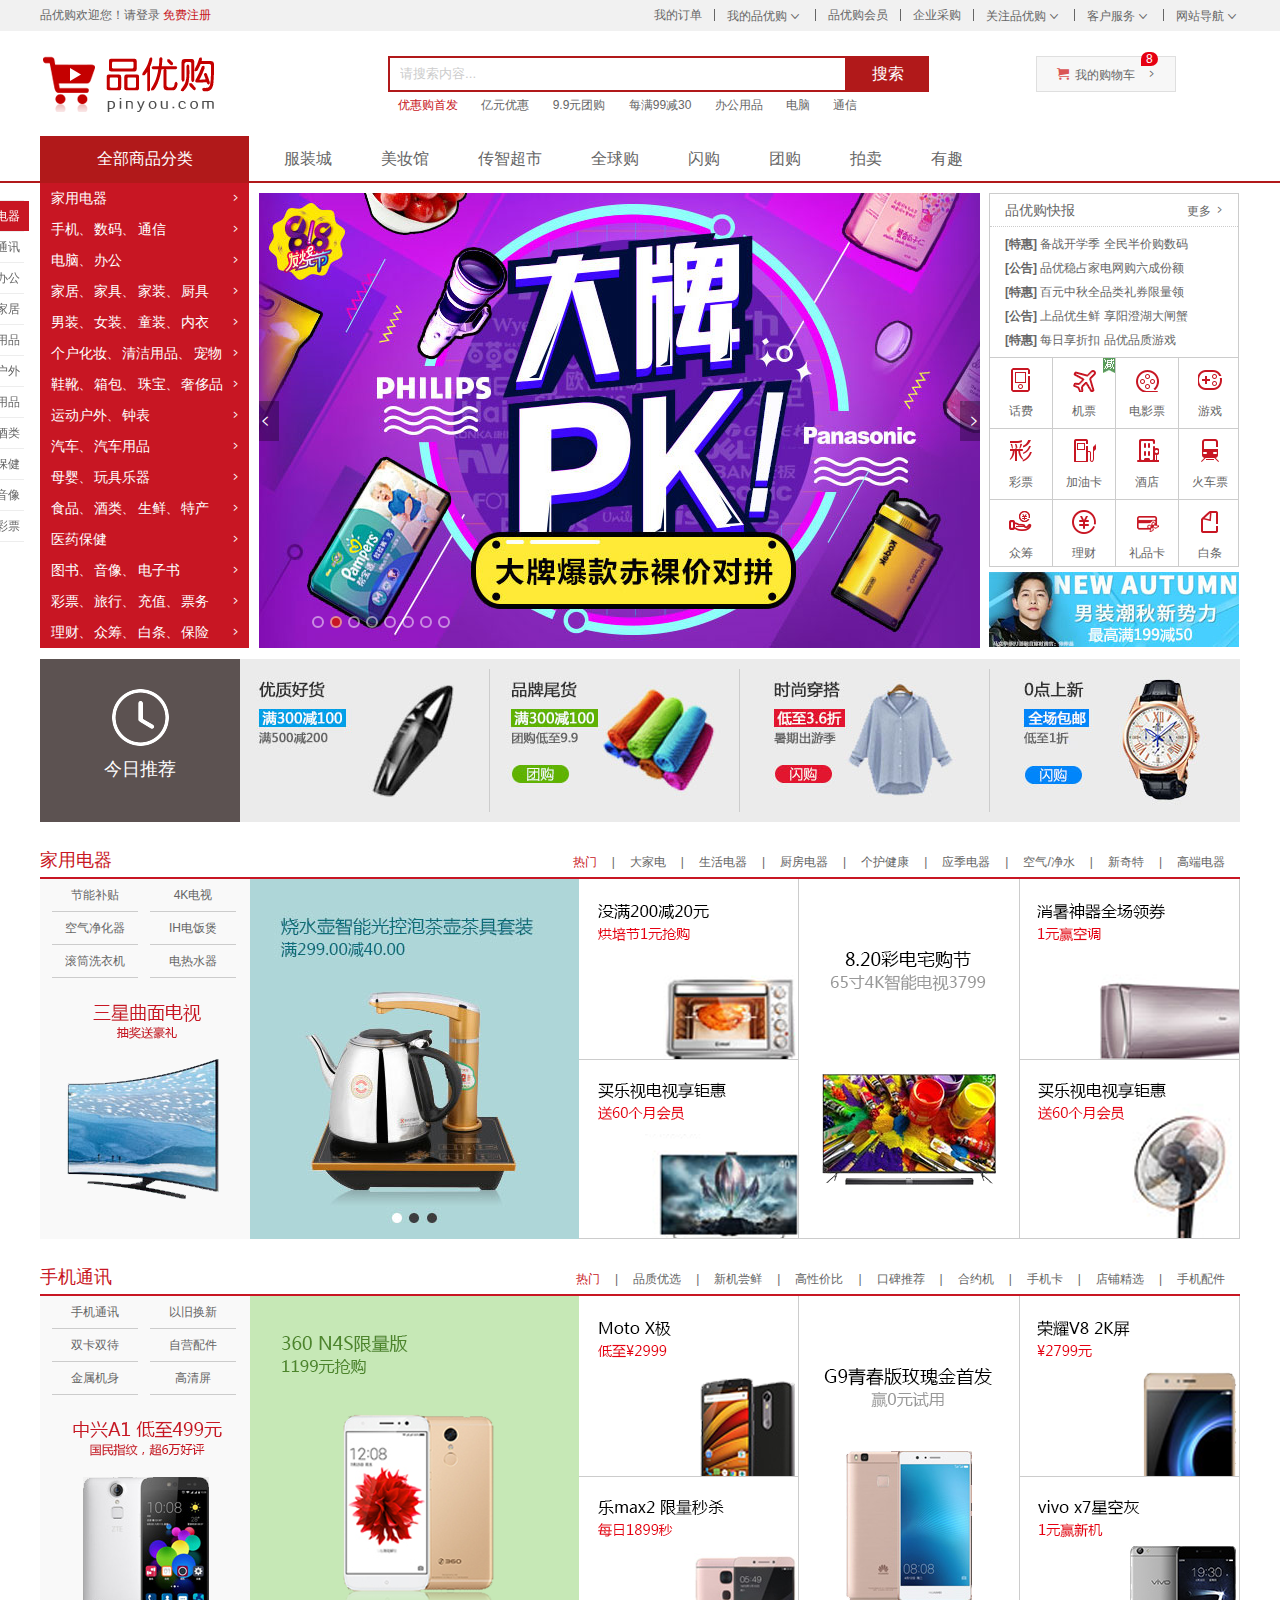
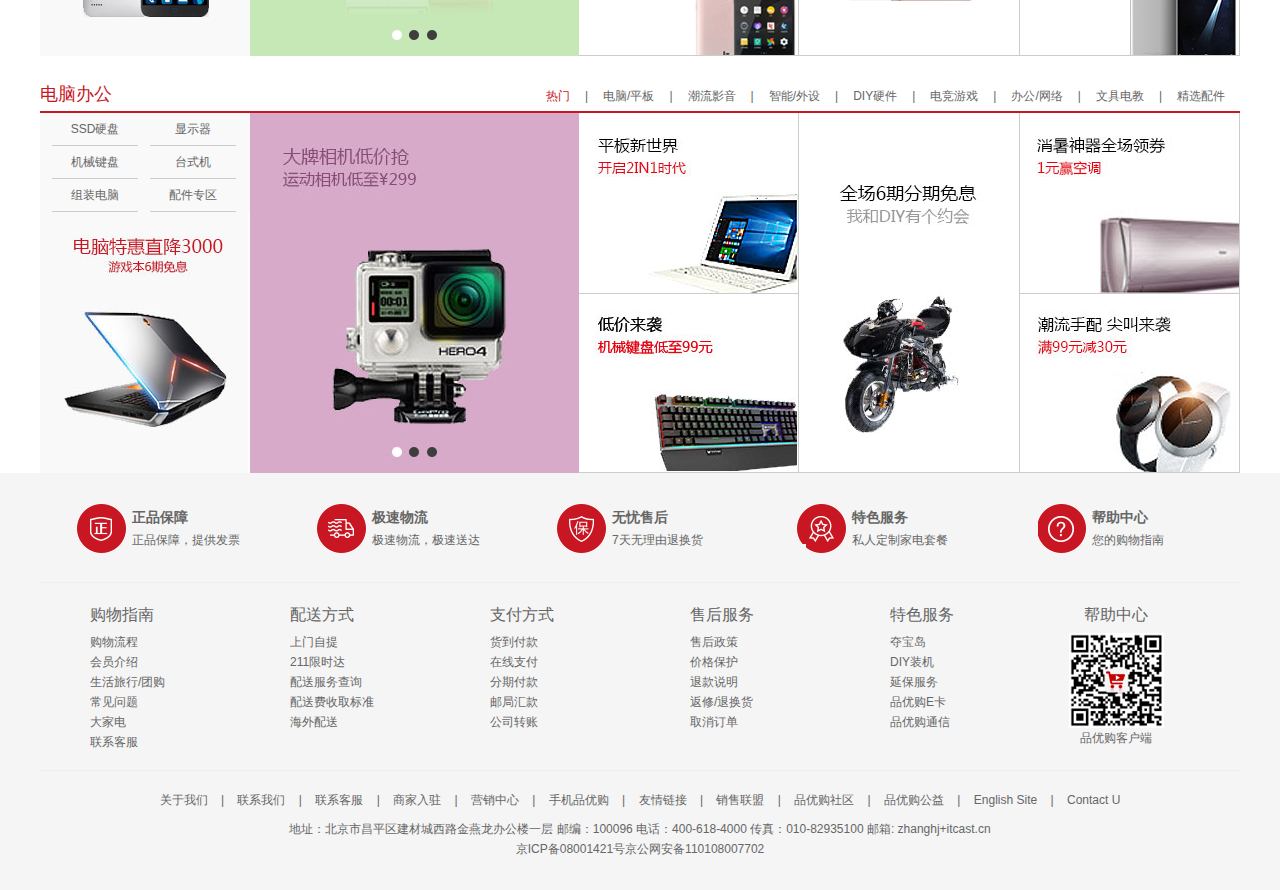
<file: index.html>
<!DOCTYPE html>
<html>
	<head>
		<meta charset="utf-8" />
		<title>品优购-综合网购首选-正品低价、品质保障、配送及时、轻松购物！</title>
		<meta name="description" content="品优购JD.COM-专业的综合网上购物商城,销售家电、数码通讯、电脑、家居百货、服装服饰、母婴、图书、食品等数万个品牌优质商品.便捷、诚信的服务，为您提供愉悦的网上购物体验!">
		<meta name="keywords" content="网上购物,网上商城,手机,笔记本,电脑,MP3,CD,VCD,DV,相机,数码,配件,手表,存储卡,品优购">
		<!-- 引入facicon.ico网页图标 -->
		<link rel="shortcut icon" href="favicon.ico">
		<!-- 引入css 初始化的css文件 -->
		<link rel="stylesheet" href="css/base.css">
		<!-- 引入公共样式的css文件 -->
		<link rel="stylesheet" href="css/common.css">
		<!-- 引入首页的css文件 -->
		<link rel="stylesheet" href="css/index.css">
	</head>
	<body>
		<!-- 顶部快捷导航start -->
		<div class="shortcut" >
			<div class="w">
				<div class="fl">
					<ul>
						<li>品优购欢迎您！ </li>
						<li> 
							<a href="#">请登录</a>
							<a href="register.html" class="style-red">免费注册</a>
						</li>
					</ul>
				</div>
				<div class="fr">
					<ul>
						<li><a href="#">我的订单</a></li>
						<li class="spacer"></li>
						<li>
							<a href="#">我的品优购<i class="icomoon"></i></a>
						</li>
						<li class="spacer"></li>
						<li><a href="#">品优购会员</a></li>
						<li class="spacer"></li>
						<li><a href="#">企业采购</a></li>
						<li class="spacer"></li>
						<li>
							<a href="#">关注品优购<i class="icomoon"></i></a>
						</li>
						<li class="spacer"></li>
						<li>
							<a href="#">客户服务<i class="icomoon"></i></a>
						</li>
						<li class="spacer"></li>
						<li>
							<a href="#">网站导航<i class="icomoon"></i></a>
						</li>
					</ul>
				</div>
			</div>
		</div>
		<!-- 顶部快捷导航end -->
		<!-- header制作 -->
		<div class="header w">
			<!-- logo -->
			<div class="logo">
				<h1>
					<a href="index.html" target="_blank" title="品优购">品优购</a>
				</h1>
			</div>
			<!-- search -->
			<div class="search">
				<input type="text" class="text" value="请搜索内容...">
				<button class="btn">搜索</button>
			</div>
			<!-- hotwords -->
			<div class="hotwords">
				<a href="#" class="style-red">优惠购首发</a>
				<a href="#">亿元优惠</a>
				<a href="#">9.9元团购</a>
				<a href="#">每满99减30</a>
				<a href="#">办公用品</a>
				<a href="#">电脑</a>
				<a href="#">通信</a>
			</div>
			<!-- shopcar -->
			<div class="shopcar">
				<i class="car"> </i>我的购物车 <i class="arrow"></i>
				<i class="count">8</i>
			</div>
			
		</div>
		<!-- header结束 -->
		<!-- nav start -->
		<div class="nav">
			<div class="w">
				<!-- 左侧导航 -->
				<div class="dropdown fl">
					<div class="dt">全部商品分类</div>
					<div class="dd">
						<ul>
							<li class="menu_item">
								<a href="#">家用电器</a>
								<i></i>
							</li>
							<li class="menu_item">
								<a href="list.html">手机</a>、
								<a href="#">数码</a>、
								<a href="#">通信</a>
								<i></i>
							</li>
							<li class="menu_item">
								<a href="#">电脑</a>、
								<a href="#">办公</a>
								<i></i>
							</li>
							<li class="menu_item">
								<a href="#">家居</a>、
								<a href="#">家具</a>、
								<a href="#">家装</a>、
								<a href="#">厨具</a>
								<i></i>
							</li>
							<li class="menu_item">
								<a href="#">男装</a>、
								<a href="#">女装</a>、
								<a href="#">童装</a>、
								<a href="#">内衣</a>
								<i></i>
							</li>
							<li class="menu_item">
								<a href="#">个户化妆</a>、
								<a href="#">清洁用品</a>、
								<a href="#">宠物</a>
								<i></i>
							</li>
							<li class="menu_item">
								<a href="#">鞋靴</a>、
								<a href="#">箱包</a>、
								<a href="#">珠宝</a>、
								<a href="#">奢侈品</a>
								<i></i>
							</li>
							<li class="menu_item">
								<a href="#">运动户外</a>、
								<a href="#">钟表</a>
								<i></i>
							</li>
							<li class="menu_item">
								<a href="#">汽车</a>、
								<a href="#">汽车用品</a>
								<i></i>
							</li>
							<li class="menu_item">
								<a href="#">母婴</a>、
								<a href="#">玩具乐器</a>
								<i></i>
							</li>
							<li class="menu_item">
								<a href="#">食品</a>、
								<a href="#">酒类</a>、
								<a href="#">生鲜</a>、
								<a href="#">特产</a>
								<i></i>
							</li>
							<li class="menu_item">
								<a href="#">医药保健</a>
								<i></i>
							</li>
							<li class="menu_item">
								<a href="#">图书</a>、
								<a href="#">音像</a>、
								<a href="#">电子书</a>
								<i></i>
							</li>
							<li class="menu_item">
								<a href="#">彩票</a>、
								<a href="#">旅行</a>、
								<a href="#">充值</a>、
								<a href="#">票务</a>
								<i></i>
							</li>
							<li class="menu_item">
								<a href="#">理财</a>、
								<a href="#">众筹</a>、
								<a href="#">白条</a>、
								<a href="#">保险</a>
								<i></i>
							</li>
						</ul>
					</div>
				</div>
				<!-- 右侧导航 -->
				<div class="navitems fl">
					<ul>
						<li><a href="#">服装城</a></li>
						<li><a href="#">美妆馆</a></li>
						<li><a href="#">传智超市</a></li>
						<li><a href="#">全球购</a></li>
						<li><a href="#">闪购</a></li>
						<li><a href="#">团购</a></li>
						<li><a href="#">拍卖</a></li>
						<li><a href="#">有趣</a></li>
					</ul>
				</div>
			</div>
		</div>
		<!-- nav end -->
		
		<div class="w">
			<div class="main">
				<div class="foucs fl">
					<button class="arrow_left fl">  </button>
					<button class="arrow_right fr">  </button>
					<ul>
						<li>
							<a href="#"><img src="upload/focus.jpg" alt=""></a>
						</li>
					</ul>
					<ol class="circle">
						<li></li>
						<li class="current"></li>
						<li></li>
						<li></li>
						<li></li>
						<li></li>
						<li></li>
						<li></li>
					</ol>
				</div>
				<div class="newsflash fr">
					<div class="news">
						<div class="news-hd">
							品优购快报
							<a href="#">更多</a>
						</div>
						<div class="news-bd">
							<ul>
								<li><a href="#"><strong>[特惠]</strong> 备战开学季 全民半价购数码</a></li>
								<li><a href="#"><strong>[公告]</strong> 品优稳占家电网购六成份额</a></li>
								<li><a href="#"><strong>[特惠]</strong> 百元中秋全品类礼券限量领</a></li>
								<li><a href="#"><strong>[公告]</strong> 上品优生鲜 享阳澄湖大闸蟹</a></li>
								<li><a href="#"><strong>[特惠]</strong> 每日享折扣 品优品质游戏</a></li>
							</ul>
						</div>
					</div>
					<div class="life_service">
						<ul>
							<li>
								<a href="#">
									<i class="service_ico service_ico_huafei"></i>
									<p>话费</p>
								</a>
							</li>
							<li>
								<a href="#">
									<i class="service_ico service_ico_jipiao"></i>
									<p>机票</p>
								</a>
								<span class="hot"></span>
							</li>
							<li>
								<a href="#">
									<i class="service_ico service_ico_dianyingpiao"></i>
									<p>电影票</p>
								</a>
							</li>
							<li>
								<a href="#">
									<i class="service_ico service_ico_youxi"></i>
									<p>游戏</p>
								</a>
							</li>
							<li>
								<a href="#">
									<i class="service_ico service_ico_caipiao"></i>
									<p>彩票</p>
								</a>
							</li>
							<li>
								<a href="#">
									<i class="service_ico service_ico_jiayouka"></i>
									<p>加油卡</p>
								</a>
							</li>
							<li>
								<a href="#">
									<i class="service_ico service_ico_jiudian"></i>
									<p>酒店</p>
								</a>
							</li>
							<li>
								<a href="#">
									<i class="service_ico service_ico_huochepiao"></i>
									<p>火车票</p>
								</a>
							</li>
							<li>
								<a href="#">
									<i class="service_ico service_ico_zhongchou"></i>
									<p>众筹</p>
								</a>
							</li>
							<li>
								<a href="#">
									<i class="service_ico service_ico_licai"></i>
									<p>理财</p>
								</a>
							</li>
							<li>
								<a href="#">
									<i class="service_ico service_ico_lipinka"></i>
									<p>礼品卡</p>
								</a>
							</li>
							<li>
								<a href="#">
									<i class="service_ico service_ico_baitiao"></i>
									<p>白条</p>
								</a>
							</li>
						</ul>
					</div>
					<div class="bargain">
						<img src="upload/bargain.jpg" alt="bargain">
					</div>
				</div>
			</div>
		</div>
		
		<!-- 推荐服务模块 start -->
		<div class="recommend w">
			<div class="recom-hd fl">
				<img src="img/clock.png" alt="clock">
				<h3>今日推荐</h3>
			</div>
			<div class="recom-bd fl">
				<ul>
					<li>
						<a href="#"><img src="upload/pic1.jpg" alt=""></a>
					</li>
					<li>
						<a href="#"><img src="upload/pic2.jpg" alt=""></a>
					</li>
					<li>
						<a href="#"><img src="upload/pic3.jpg" alt=""></a>
					</li>
					<li>
						<a href="#"><img src="upload/pic4.jpg" alt=""></a>
					</li>
				</ul>
			</div>
		</div>
		<!-- 推荐服务模块 end -->
		
		<!-- 楼层区 start -->
		<div class="floor">
			<div class="jiadian w">
				<div class="box-hd">
					<h3>家用电器</h3>
					<div class="tab-list">
						<ul>
							<li><a href="#" class="style-red">热门</a>|</li>
							<li><a href="#">大家电</a>|</li>
							<li><a href="#">生活电器</a>|</li>
							<li><a href="#">厨房电器</a>|</li>
							<li><a href="#">个护健康</a>|</li>
							<li><a href="#">应季电器</a>|</li>
							<li><a href="#">空气/净水</a>|</li>
							<li><a href="#">新奇特</a>|</li>
							<li><a href="#">高端电器</a></li>
						</ul>
					</div>
				</div>
				<div class="box-bd">
					<ul class="tab-con">
						<li class="w210">
							<ul class="tab-con-list">
								<li>
									<a href="#">节能补贴</a>
								</li>
								<li>
									<a href="#">4K电视</a>
								</li>
								<li>
									<a href="#">空气净化器</a>
								</li>
								<li>
									<a href="#">IH电饭煲</a>
								</li>
								<li>
									<a href="#">滚筒洗衣机</a>
								</li>
								<li>
									<a href="#">电热水器</a>
								</li>
							</ul>
							<a href="">
								<img src="upload/floor-1-1.png" alt="">
							</a>
						</li>
						<li class="w329">
							<a href="#">
								<img src="upload/floor-1-2.jpg" alt="">
							</a>
						</li>
						<li class="w219">
							<div class="tab-con-item">
								<a href="#">
									<img src="upload/floor-1-3.png" alt="">
								</a>
							</div>
							<div class="tab-con-item">
								<a href="#">
									<img src="upload/floor-1-4.png" alt="">
								</a>
							</div>
						</li>
						<li class="w220">
							<div class="tab-con-item">
								<a href="#">
									<img src="upload/floor-1-5.png" alt="">
								</a>
							</div>
						</li>
						<li class="w219">
							<div class="tab-con-item">
								<a href="#">
									<img src="upload/floor-1-6.png" alt="">
								</a>
							</div>
							<div class="tab-con-item">
								<a href="#">
									<img src="upload/floor-1-7.png" alt="">
								</a>
							</div>
						</li>
					</ul>
					<!-- <ul class="tab-con">
						<li>1</li>
						<li>2</li>
						<li>3</li>
						<li>4</li>
						<li>5</li>
					</ul> -->
				</div>
			</div>
			
			<div class="jiadian w">
				<div class="box-hd">
					<h3>手机通讯</h3>
					<div class="tab-list">
						<ul>
							<li><a href="#" class="style-red">热门</a>|</li>
							<li><a href="#">品质优选</a>|</li>
							<li><a href="#">新机尝鲜</a>|</li>
							<li><a href="#">高性价比</a>|</li>
							<li><a href="#">口碑推荐</a>|</li>
							<li><a href="#">合约机</a>|</li>
							<li><a href="#">手机卡</a>|</li>
							<li><a href="#">店铺精选</a>|</li>
							<li><a href="#">手机配件</a></li>
						</ul>
					</div>
				</div>
				<div class="box-bd">
					<ul class="tab-con">
						<li class="w210">
							<ul class="tab-con-list">
								<li>
									<a href="list.html">手机通讯</a>
								</li>
								<li>
									<a href="#">以旧换新</a>
								</li>
								<li>
									<a href="#">双卡双待</a>
								</li>
								<li>
									<a href="#">自营配件</a>
								</li>
								<li>
									<a href="#">金属机身</a>
								</li>
								<li>
									<a href="#">高清屏</a>
								</li>
							</ul>
							<a href="#">
								<img src="upload/floor-2-1.png" alt="">
							</a>
						</li>
						<li class="w329">
							<a href="detail.html">
								<img src="upload/floor-2-2.png" alt="">
							</a>
						</li>
						<li class="w219">
							<div class="tab-con-item">
								<a href="#">
									<img src="upload/floor-2-3.png" alt="">
								</a>
							</div>
							<div class="tab-con-item">
								<a href="#">
									<img src="upload/floor-2-4.png" alt="">
								</a>
							</div>
						</li>
						<li class="w220">
							<div class="tab-con-item">
								<a href="#">
									<img src="upload/floor-2-5.png" alt="">
								</a>
							</div>
						</li>
						<li class="w219">
							<div class="tab-con-item">
								<a href="#">
									<img src="upload/floor-2-6.png" alt="">
								</a>
							</div>
							<div class="tab-con-item">
								<a href="#">
									<img src="upload/floor-2-7.png" alt="">
								</a>
							</div>
						</li>
					</ul>
				</div>
			</div>
			
			<div class="jiadian w">
				<div class="box-hd">
					<h3>电脑办公</h3>
					<div class="tab-list">
						<ul>
							<li><a href="#" class="style-red">热门</a>|</li>
							<li><a href="#">电脑/平板</a>|</li>
							<li><a href="#">潮流影音</a>|</li>
							<li><a href="#">智能/外设</a>|</li>
							<li><a href="#">DIY硬件</a>|</li>
							<li><a href="#">电竞游戏</a>|</li>
							<li><a href="#">办公/网络</a>|</li>
							<li><a href="#">文具电教</a>|</li>
							<li><a href="#">精选配件</a></li>
						</ul>
					</div>
				</div>
				<div class="box-bd">
					<ul class="tab-con">
						<li class="w210">
							<ul class="tab-con-list">
								<li>
									<a href="#">SSD硬盘</a>
								</li>
								<li>
									<a href="#">显示器</a>
								</li>
								<li>
									<a href="#">机械键盘</a>
								</li>
								<li>
									<a href="#">台式机</a>
								</li>
								<li>
									<a href="#">组装电脑</a>
								</li>
								<li>
									<a href="#">配件专区</a>
								</li>
							</ul>
							<a href="">
								<img src="upload/floor-3-1.jpg" alt="">
							</a>
						</li>
						<li class="w329">
							<a href="#">
								<img src="upload/floor-3-2.jpg" alt="">
							</a>
						</li>
						<li class="w219">
							<div class="tab-con-item">
								<a href="#">
									<img src="upload/floor-3-3.jpg" alt="">
								</a>
							</div>
							<div class="tab-con-item">
								<a href="#">
									<img src="upload/floor-3-4.jpg" alt="">
								</a>
							</div>
						</li>
						<li class="w220">
							<div class="tab-con-item">
								<a href="#">
									<img src="upload/floor-3-5.jpg" alt="">
								</a>
							</div>
						</li>
						<li class="w219">
							<div class="tab-con-item">
								<a href="#">
									<img src="upload/floor-3-6.jpg" alt="">
								</a>
							</div>
							<div class="tab-con-item">
								<a href="#">
									<img src="upload/floor-3-7.jpg" alt="">
								</a>
							</div>
						</li>
					</ul>
				</div>
			</div>
		</div>
		<!-- 楼层区 end -->
		<!-- 固定电梯导航 -->
		<div class="fixedtool">
			<li><a href="#" class="current">家用电器</a></li>
			<li><a href="#">手机通讯</a></li>
			<li><a href="#">电脑办公</a></li>
			<li><a href="#">家具家居</a></li>
			<li><a href="#">生活用品</a></li>
			<li><a href="#">运动户外</a></li>
			<li><a href="#">汽车用品</a></li>
			<li><a href="#">食品酒类</a></li>
			<li><a href="#">医药保健</a></li>
			<li><a href="#">图书音像</a></li>
			<li class="fixedtool-last"><a href="#">金融彩票</a></li>
		</div>
		
		<!-- footer start -->
		<div class="footer">
			<div class="w">
				<!-- mod_service -->
				<div class="mod_service">
					<ul>
						<li>
							<i class="mod_service_zheng"></i>
							<div class="mod_service_tit">
								<h5>正品保障</h5>
								<p>正品保障，提供发票</p>
							</div>
						</li>
						<li>
							<i class="mod_service_kuai"></i>
							<div class="mod_service_tit">
								<h5>极速物流</h5>
								<p>极速物流，极速送达</p>
							</div>
						</li>
						<li>
							<i class="mod_service_bao"></i>
							<div class="mod_service_tit">
								<h5>无忧售后</h5>
								<p>7天无理由退换货</p>
							</div>
						</li>
						<li>
							<i class="mod_service_te"></i>
							<div class="mod_service_tit">
								<h5>特色服务</h5>
								<p>私人定制家电套餐</p>
							</div>
						</li>
						<li>
							<i class="mod_service_bang"></i>
							<div class="mod_service_tit">
								<h5>帮助中心</h5>
								<p>您的购物指南</p>
							</div>
						</li>
					</ul>
				</div>
				<!-- mod_help -->
				<div class="mod_help">
					<dl class="mod_help_item">
						<dt>购物指南</dt>
						<dd><a href="#">购物流程</a></dd>
						<dd><a href="#">会员介绍</a></dd>
						<dd><a href="#">生活旅行/团购</a></dd>
						<dd><a href="#">常见问题</a></dd>
						<dd><a href="#">大家电</a></dd>
						<dd><a href="#">联系客服</a></dd>
					</dl>
					<dl class="mod_help_item">
						<dt>配送方式</dt>
						<dd><a href="#">上门自提</a></dd>
						<dd><a href="#">211限时达</a></dd>
						<dd><a href="#">配送服务查询</a></dd>
						<dd><a href="#">配送费收取标准</a></dd>
						<dd><a href="#">海外配送</a></dd>
					</dl>
					<dl class="mod_help_item">
						<dt>支付方式</dt>
						<dd><a href="#">货到付款</a></dd>
						<dd><a href="#">在线支付</a></dd>
						<dd><a href="#">分期付款</a></dd>
						<dd><a href="#">邮局汇款</a></dd>
						<dd><a href="#">公司转账</a></dd>
					</dl>
					<dl class="mod_help_item">
						<dt>售后服务</dt>
						<dd><a href="#">售后政策</a></dd>
						<dd><a href="#">价格保护</a></dd>
						<dd><a href="#">退款说明</a></dd>
						<dd><a href="#">返修/退换货</a></dd>
						<dd><a href="#">取消订单</a></dd>
					</dl>
					<dl class="mod_help_item">
						<dt>特色服务</dt>
						<dd><a href="#">夺宝岛</a></dd>
						<dd><a href="#">DIY装机</a></dd>
						<dd><a href="#">延保服务</a></dd>
						<dd><a href="#">品优购E卡</a></dd>
						<dd><a href="#">品优购通信</a></dd>
					</dl>
					<dl class="mod_help_item mod_help_app">
						<dt>帮助中心</dt>
						<dd>
							<img src="upload/erweima.png" alt="客户端二维码">
							<p>品优购客户端</p>
						</dd>
					</dl>
				</div>
				<!-- mod_copyright -->
				<div class="mod_copyright">
					<p class="mod_copyright_links">
						<a href="#">关于我们</a>
						<span class="mod_copyright_split">|</span>
						<a href="#">联系我们</a>
						<span class="mod_copyright_split">|</span>
						<a href="#">联系客服</a>
						<span class="mod_copyright_split">|</span>
						<a href="#">商家入驻</a>
						<span class="mod_copyright_split">|</span>
						<a href="#">营销中心</a>
						<span class="mod_copyright_split">|</span>
						<a href="#">手机品优购</a>
						<span class="mod_copyright_split">|</span>
						<a href="#">友情链接</a>
						<span class="mod_copyright_split">|</span>
						<a href="#">销售联盟</a>
						<span class="mod_copyright_split">|</span>
						<a href="#">品优购社区</a>
						<span class="mod_copyright_split">|</span>
						<a href="#">品优购公益</a>
						<span class="mod_copyright_split">|</span>
						<a href="#">English Site</a>
						<span class="mod_copyright_split">|</span>
						<a href="#">Contact U</a>
					</p>
					<p class="mod_copyright_info">地址：北京市昌平区建材城西路金燕龙办公楼一层 邮编：100096 电话：400-618-4000 传真：010-82935100 邮箱: zhanghj+itcast.cn<br>京ICP备08001421号京公网安备110108007702</p>
				</div>
			</div>
		</div>
		<!-- footer end -->
	</body>
</html>
</file>
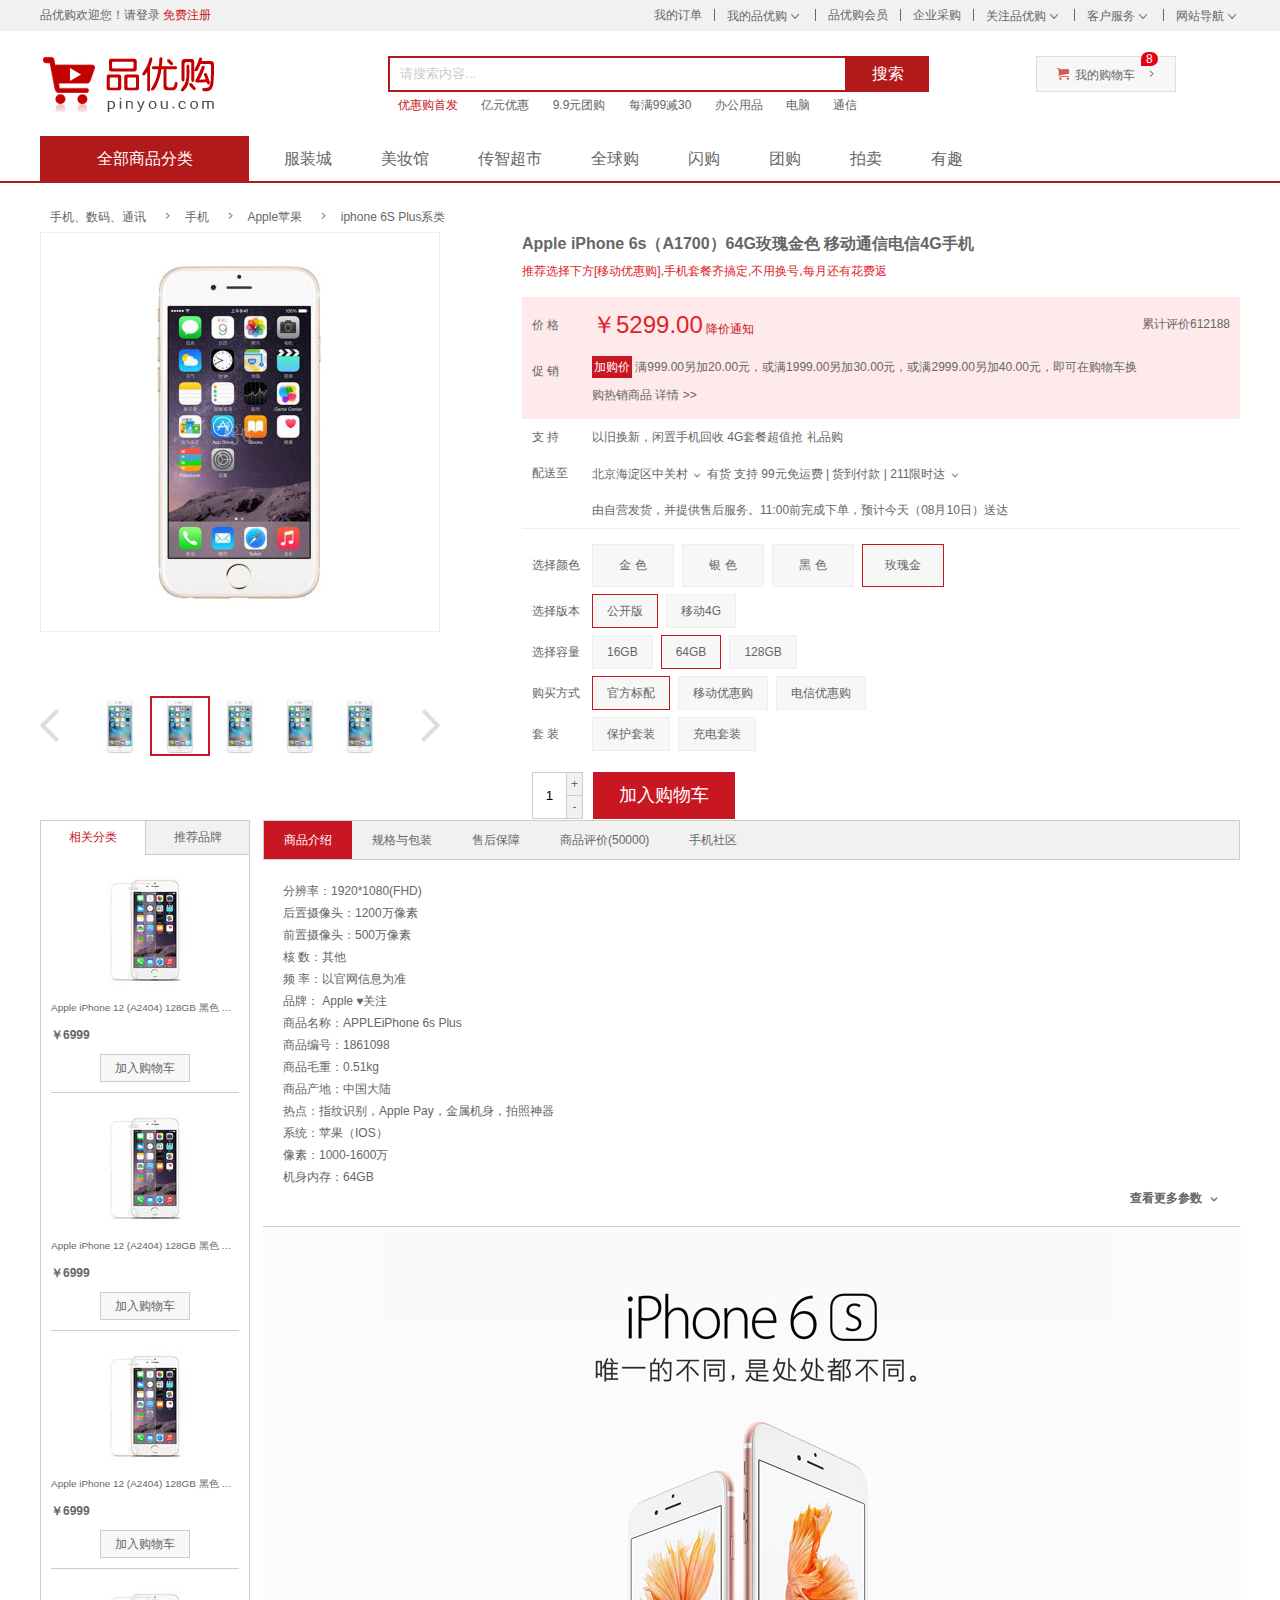
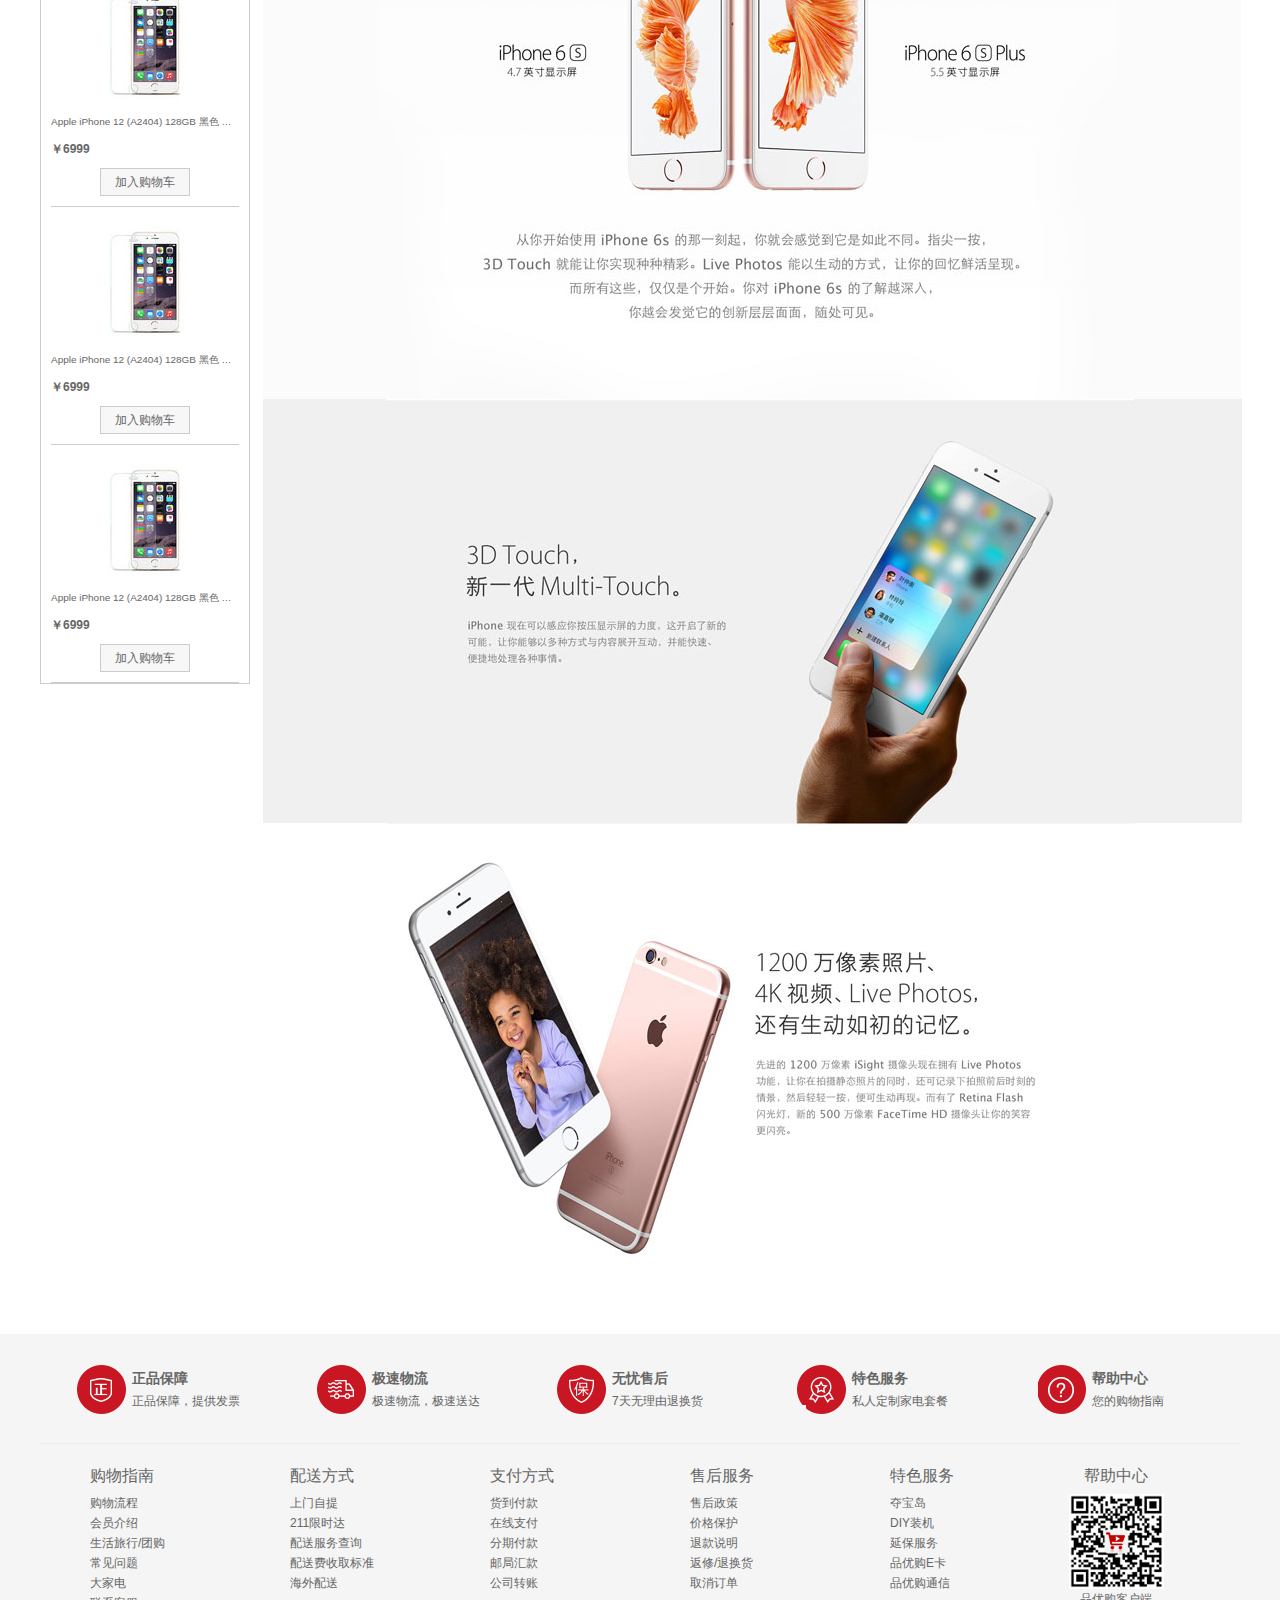
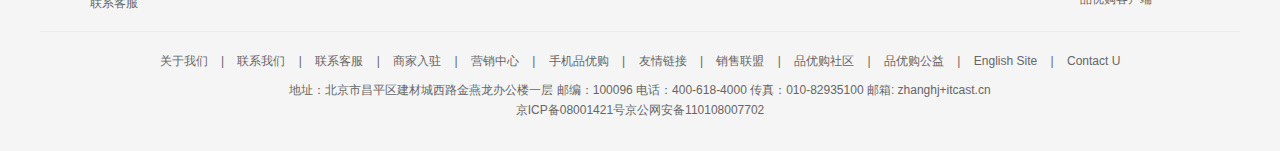
<file: detail.html>
<!DOCTYPE html>
<html>
	<head>
		<meta charset="utf-8">
		<title>手机详情页！</title>
		<meta name="description" content="品优购JD.COM-专业的综合网上购物商城,销售家电、数码通讯、电脑、家居百货、服装服饰、母婴、图书、食品等数万个品牌优质商品.便捷、诚信的服务，为您提供愉悦的网上购物体验!">
		<meta name="keywords" content="网上购物,网上商城,手机,笔记本,电脑,MP3,CD,VCD,DV,相机,数码,配件,手表,存储卡,品优购">
		<!-- 引入facicon.ico网页图标 -->
		<link rel="shortcut icon" href="favicon.ico">
		<!-- 引入css 初始化的css文件 -->
		<link rel="stylesheet" href="css/base.css">
		<!-- 引入公共样式的css文件 -->
		<link rel="stylesheet" href="css/common.css">
		<!-- 引入详情页的css文件 -->
		<link rel="stylesheet" href="css/detail.css">
	</head>
	<body>
		<!-- 顶部快捷导航start -->
		<div class="shortcut" >
			<div class="w">
				<div class="fl">
					<ul>
						<li>品优购欢迎您！ </li>
						<li> 
							<a href="#">请登录</a>
							<a href="#" class="style-red">免费注册</a>
						</li>
					</ul>
				</div>
				<div class="fr">
					<ul>
						<li><a href="#">我的订单</a></li>
						<li class="spacer"></li>
						<li>
							<a href="#">我的品优购<i class="icomoon"></i></a>
						</li>
						<li class="spacer"></li>
						<li><a href="#">品优购会员</a></li>
						<li class="spacer"></li>
						<li><a href="#">企业采购</a></li>
						<li class="spacer"></li>
						<li>
							<a href="#">关注品优购<i class="icomoon"></i></a>
						</li>
						<li class="spacer"></li>
						<li>
							<a href="#">客户服务<i class="icomoon"></i></a>
						</li>
						<li class="spacer"></li>
						<li>
							<a href="#">网站导航<i class="icomoon"></i></a>
						</li>
					</ul>
				</div>
			</div>
		</div>
		<!-- 顶部快捷导航end -->
		<!-- header制作 -->
		<div class="header w">
			<!-- logo -->
			<div class="logo">
				<h1>
					<a href="index.html" target="_blank" title="品优购">品优购</a>
				</h1>
			</div>
			<!-- search -->
			<div class="search">
				<input type="text" class="text" value="请搜索内容...">
				<button class="btn">搜索</button>
			</div>
			<!-- hotwords -->
			<div class="hotwords">
				<a href="#" class="style-red">优惠购首发</a>
				<a href="#">亿元优惠</a>
				<a href="#">9.9元团购</a>
				<a href="#">每满99减30</a>
				<a href="#">办公用品</a>
				<a href="#">电脑</a>
				<a href="#">通信</a>
			</div>
			<!-- shopcar -->
			<div class="shopcar">
				<i class="car"> </i>我的购物车 <i class="arrow"></i>
				<i class="count">8</i>
			</div>
			
		</div>
		<!-- header结束 -->
		<!-- nav start -->
		<div class="nav">
			<div class="w">
				<!-- 左侧导航 -->
				<div class="dropdown fl">
					<div class="dt">全部商品分类</div>
					<div class="dd" style="display: none;">
						<ul>
							<li class="menu_item">
								<a href="#">家用电器</a>
								<i></i>
							</li>
							<li class="menu_item">
								<a href="#">手机</a>、
								<a href="#">数码</a>、
								<a href="#">通信</a>
								<i></i>
							</li>
							<li class="menu_item">
								<a href="#">电脑</a>、
								<a href="#">办公</a>
								<i></i>
							</li>
							<li class="menu_item">
								<a href="#">家居</a>、
								<a href="#">家具</a>、
								<a href="#">家装</a>、
								<a href="#">厨具</a>
								<i></i>
							</li>
							<li class="menu_item">
								<a href="#">男装</a>、
								<a href="#">女装</a>、
								<a href="#">童装</a>、
								<a href="#">内衣</a>
								<i></i>
							</li>
							<li class="menu_item">
								<a href="#">个户化妆</a>、
								<a href="#">清洁用品</a>、
								<a href="#">宠物</a>
								<i></i>
							</li>
							<li class="menu_item">
								<a href="#">鞋靴</a>、
								<a href="#">箱包</a>、
								<a href="#">珠宝</a>、
								<a href="#">奢侈品</a>
								<i></i>
							</li>
							<li class="menu_item">
								<a href="#">运动户外</a>、
								<a href="#">钟表</a>
								<i></i>
							</li>
							<li class="menu_item">
								<a href="#">汽车</a>、
								<a href="#">汽车用品</a>
								<i></i>
							</li>
							<li class="menu_item">
								<a href="#">母婴</a>、
								<a href="#">玩具乐器</a>
								<i></i>
							</li>
							<li class="menu_item">
								<a href="#">食品</a>、
								<a href="#">酒类</a>、
								<a href="#">生鲜</a>、
								<a href="#">特产</a>
								<i></i>
							</li>
							<li class="menu_item">
								<a href="#">医药保健</a>
								<i></i>
							</li>
							<li class="menu_item">
								<a href="#">图书</a>、
								<a href="#">音像</a>、
								<a href="#">电子书</a>
								<i></i>
							</li>
							<li class="menu_item">
								<a href="#">彩票</a>、
								<a href="#">旅行</a>、
								<a href="#">充值</a>、
								<a href="#">票务</a>
								<i></i>
							</li>
							<li class="menu_item">
								<a href="#">理财</a>、
								<a href="#">众筹</a>、
								<a href="#">白条</a>、
								<a href="#">保险</a>
								<i></i>
							</li>
						</ul>
					</div>
				</div>
				<!-- 右侧导航 -->
				<div class="navitems fl">
					<ul>
						<li><a href="#">服装城</a></li>
						<li><a href="#">美妆馆</a></li>
						<li><a href="#">传智超市</a></li>
						<li><a href="#">全球购</a></li>
						<li><a href="#">闪购</a></li>
						<li><a href="#">团购</a></li>
						<li><a href="#">拍卖</a></li>
						<li><a href="#">有趣</a></li>
					</ul>
				</div>
			</div>
		</div>
		<!-- nav end -->
		
		<!-- 详情页内容部分 start -->
		<div class="de_container w">
			<!-- 面包屑导航 -->
			<div class="crumb_wrap">
				<a href="#">手机、数码、通讯</a>
				<i></i>
				<a href="#">手机</a>
				<i></i>
				<a href="#">Apple苹果</a>   
				<i></i>
				<a href="#">iphone 6S Plus系类</a> 
			</div>
			<!-- 产品介绍模块 -->
			<div class="product_intro clearfix">
				<!-- 预览区域 -->
				<div class="preview_wrap fl">
					<div class="preview_img">
						<img src="upload/s3.jpg" alt="">
					</div>
					<div class="preview_list">
						<a href="#" class="arrow_prev"><img src="upload/arrow_prev.png" alt=""></a>
						<ul class="list_item">
							<li><img src="upload/pre.jpg" alt=""></li>
							<li class="current"><img src="upload/pre.jpg" alt=""></li>
							<li><img src="upload/pre.jpg" alt=""></li>
							<li><img src="upload/pre.jpg" alt=""></li>
							<li><img src="upload/pre.jpg" alt=""></li>
						</ul>
						<a href="#" class="arrow_next"><img src="upload/arrow_next.png" alt=""></a>
					</div>
				</div>
				<!-- 产品详细信息 -->
				<div class="itemInfo_wrap fr">
					<div class="sku_name">
						Apple iPhone 6s（A1700）64G玫瑰金色 移动通信电信4G手机
					</div>
					<div class="news">
						推荐选择下方[移动优惠购],手机套餐齐搞定,不用换号,每月还有花费返
					</div>
					<div class="summary">
						<dl class="summary_price">
							<dt>价 格</dt>
							<dd>
								<i class="price">￥5299.00</i>
								<a href="#">降价通知</a>
								<div class="remark">累计评价612188</div>
							</dd>
						</dl>
						<dl class="summary_promotion">
							<dt>促 销</dt>
							<dd>
								<em>加购价</em>
								满999.00另加20.00元，或满1999.00另加30.00元，或满2999.00另加40.00元，即可在购物车换购热销商品  
								<a href="#">详情 >></a>
							</dd>
						</dl>
						<dl class="summary_support">
							<dt>支 持</dt>
							<dd>
								以旧换新，闲置手机回收  4G套餐超值抢  礼品购
							</dd>
						</dl>
						<dl class="summary_address">
							<dt>配送至</dt>
							<dd>
								北京海淀区中关村 <i></i> 有货 支持 99元免运费 | 货到付款 | 211限时达 <i></i>
								<br>
								由自营发货，并提供售后服务。11:00前完成下单，预计今天（08月10日）送达
							</dd>
						</dl>
					</div>
					<div class="choose">
						<dl class="choose_color">
							<dt>选择颜色</dt>
							<dd>
								<!-- 阻止链接跳转 -->
								<a href="javascript:;">金 色</a>
								<a href="javascript:;">银 色</a>
								<a href="javascript:;">黑 色</a>
								<a href="javascript:;" class="current">玫瑰金</a>
							</dd>
						</dl>
						<dl class="choose_version">
							<dt>选择版本</dt>
							<dd>
								<a href="javascript:;" class="current">公开版</a>
								<a href="javascript:;">移动4G</a>
							</dd>
						</dl>
						<dl class="choose_capacity">
							<dt>选择容量</dt>
							<dd>
								<a href="javascript:;">16GB</a>
								<a href="javascript:;" class="current">64GB</a>
								<a href="javascript:;">128GB</a>
							</dd>
						</dl>
						<dl class="choose_method">
							<dt>购买方式</dt>
							<dd>
								<a href="javascript:;" class="current">官方标配</a>
								<a href="javascript:;">移动优惠购</a>
								<a href="javascript:;">电信优惠购</a>
							</dd>
						</dl>
						<dl class="choose_suit">
							<dt>套 装</dt>
							<dd>
								<a href="javascript:;">保护套装</a>
								<a href="javascript:;">充电套装</a>
							</dd>
						</dl>
					</div>
					<div class="choose_btns">
						<div class="choose_amount">
							<input type="text" value="1">
							<a href="javascript:;" class="add">+</a>
							<a href="javascript:;" class="reduce">-</a>
						</div>
						<a href="#" class="addcar">加入购物车</a>
					</div>
				</div>
			</div>
			<!-- 产品细节模块 -->
			<div class="product_detail clearfix">
				<!-- aside -->
				<div class="aside fl">
					<div class="tab_list">
						<ul>
							<li class="first_tab current">相关分类</li>
							<li class="second_tab">推荐品牌</li>
						</ul>
					</div>
					<div class="tab_con">
						<ul>
							<li>
								<img src="upload/aside_img.jpg" alt="">
								<h5>Apple iPhone 12 (A2404) 128GB 黑色 支持移动联通电信5G</h5>
								<div class="aside_price">￥6999</div>
								<a href="#" class="aside_addcar">加入购物车</a>
							</li>
							<li>
								<img src="upload/aside_img.jpg" alt="">
								<h5>Apple iPhone 12 (A2404) 128GB 黑色 支持移动联通电信5G</h5>
								<div class="aside_price">￥6999</div>
								<a href="#" class="aside_addcar">加入购物车</a>
							</li>
							<li>
								<img src="upload/aside_img.jpg" alt="">
								<h5>Apple iPhone 12 (A2404) 128GB 黑色 支持移动联通电信5G</h5>
								<div class="aside_price">￥6999</div>
								<a href="#" class="aside_addcar">加入购物车</a>
							</li>
							<li>
								<img src="upload/aside_img.jpg" alt="">
								<h5>Apple iPhone 12 (A2404) 128GB 黑色 支持移动联通电信5G</h5>
								<div class="aside_price">￥6999</div>
								<a href="#" class="aside_addcar">加入购物车</a>
							</li>
							<li>
								<img src="upload/aside_img.jpg" alt="">
								<h5>Apple iPhone 12 (A2404) 128GB 黑色 支持移动联通电信5G</h5>
								<div class="aside_price">￥6999</div>
								<a href="#" class="aside_addcar">加入购物车</a>
							</li>
							<li>
								<img src="upload/aside_img.jpg" alt="">
								<h5>Apple iPhone 12 (A2404) 128GB 黑色 支持移动联通电信5G</h5>
								<div class="aside_price">￥6999</div>
								<a href="#" class="aside_addcar">加入购物车</a>
							</li>
						</ul>
					</div>
				</div>
				<!-- detail -->
				<div class="detail fr">
					<div class="detail_tab_list">
						<ul>
							<li class="current">商品介绍</li>
							<li>规格与包装</li>
							<li>售后保障</li>
							<li>商品评价(50000)</li>
							<li>手机社区</li>
						</ul>
					</div>
					<div class="detail_tab_con">
						<div class="item">
							<div class="item_info clearfix">
								<ul>
									<li>分辨率：1920*1080(FHD)</li>
									<li>后置摄像头：1200万像素</li>
									<li>前置摄像头：500万像素</li>
									<li>核      数：其他</li>
									<li>频      率：以官网信息为准</li>
									<li>品牌： Apple ♥关注</li>
									<li>商品名称：APPLEiPhone 6s Plus</li>
									<li>商品编号：1861098</li>
									<li>商品毛重：0.51kg</li>
									<li>商品产地：中国大陆</li>
									<li>热点：指纹识别，Apple Pay，金属机身，拍照神器</li>
									<li>系统：苹果（IOS）</li>
									<li>像素：1000-1600万</li>
									<li>机身内存：64GB</li>
								</ul>
								<p>
									<a href="#" class="more">查看更多参数  </a>
								</p>
							</div>
							<img src="upload/detail_img1.jpg" alt="">
							<img src="upload/detail_img2.jpg" alt="">
							<img src="upload/detail_img3.jpg" alt="">
						</div>
						<!-- <div class="item"></div>
						<div class="item"></div>
						<div class="item"></div>
						<div class="item"></div> -->
					</div>
				</div>
			</div>
		</div>
		<!-- 详情页内容部分 end -->
		
		<!-- footer start -->
		<div class="footer">
			<div class="w">
				<!-- mod_service -->
				<div class="mod_service">
					<ul>
						<li>
							<i class="mod_service_zheng"></i>
							<div class="mod_service_tit">
								<h5>正品保障</h5>
								<p>正品保障，提供发票</p>
							</div>
						</li>
						<li>
							<i class="mod_service_kuai"></i>
							<div class="mod_service_tit">
								<h5>极速物流</h5>
								<p>极速物流，极速送达</p>
							</div>
						</li>
						<li>
							<i class="mod_service_bao"></i>
							<div class="mod_service_tit">
								<h5>无忧售后</h5>
								<p>7天无理由退换货</p>
							</div>
						</li>
						<li>
							<i class="mod_service_te"></i>
							<div class="mod_service_tit">
								<h5>特色服务</h5>
								<p>私人定制家电套餐</p>
							</div>
						</li>
						<li>
							<i class="mod_service_bang"></i>
							<div class="mod_service_tit">
								<h5>帮助中心</h5>
								<p>您的购物指南</p>
							</div>
						</li>
					</ul>
				</div>
				<!-- mod_help -->
				<div class="mod_help">
					<dl class="mod_help_item">
						<dt>购物指南</dt>
						<dd><a href="#">购物流程</a></dd>
						<dd><a href="#">会员介绍</a></dd>
						<dd><a href="#">生活旅行/团购</a></dd>
						<dd><a href="#">常见问题</a></dd>
						<dd><a href="#">大家电</a></dd>
						<dd><a href="#">联系客服</a></dd>
					</dl>
					<dl class="mod_help_item">
						<dt>配送方式</dt>
						<dd><a href="#">上门自提</a></dd>
						<dd><a href="#">211限时达</a></dd>
						<dd><a href="#">配送服务查询</a></dd>
						<dd><a href="#">配送费收取标准</a></dd>
						<dd><a href="#">海外配送</a></dd>
					</dl>
					<dl class="mod_help_item">
						<dt>支付方式</dt>
						<dd><a href="#">货到付款</a></dd>
						<dd><a href="#">在线支付</a></dd>
						<dd><a href="#">分期付款</a></dd>
						<dd><a href="#">邮局汇款</a></dd>
						<dd><a href="#">公司转账</a></dd>
					</dl>
					<dl class="mod_help_item">
						<dt>售后服务</dt>
						<dd><a href="#">售后政策</a></dd>
						<dd><a href="#">价格保护</a></dd>
						<dd><a href="#">退款说明</a></dd>
						<dd><a href="#">返修/退换货</a></dd>
						<dd><a href="#">取消订单</a></dd>
					</dl>
					<dl class="mod_help_item">
						<dt>特色服务</dt>
						<dd><a href="#">夺宝岛</a></dd>
						<dd><a href="#">DIY装机</a></dd>
						<dd><a href="#">延保服务</a></dd>
						<dd><a href="#">品优购E卡</a></dd>
						<dd><a href="#">品优购通信</a></dd>
					</dl>
					<dl class="mod_help_item mod_help_app">
						<dt>帮助中心</dt>
						<dd>
							<img src="upload/erweima.png" alt="客户端二维码">
							<p>品优购客户端</p>
						</dd>
					</dl>
				</div>
				<!-- mod_copyright -->
				<div class="mod_copyright">
					<p class="mod_copyright_links">
						<a href="#">关于我们</a>
						<span class="mod_copyright_split">|</span>
						<a href="#">联系我们</a>
						<span class="mod_copyright_split">|</span>
						<a href="#">联系客服</a>
						<span class="mod_copyright_split">|</span>
						<a href="#">商家入驻</a>
						<span class="mod_copyright_split">|</span>
						<a href="#">营销中心</a>
						<span class="mod_copyright_split">|</span>
						<a href="#">手机品优购</a>
						<span class="mod_copyright_split">|</span>
						<a href="#">友情链接</a>
						<span class="mod_copyright_split">|</span>
						<a href="#">销售联盟</a>
						<span class="mod_copyright_split">|</span>
						<a href="#">品优购社区</a>
						<span class="mod_copyright_split">|</span>
						<a href="#">品优购公益</a>
						<span class="mod_copyright_split">|</span>
						<a href="#">English Site</a>
						<span class="mod_copyright_split">|</span>
						<a href="#">Contact U</a>
					</p>
					<p class="mod_copyright_info">地址：北京市昌平区建材城西路金燕龙办公楼一层 邮编：100096 电话：400-618-4000 传真：010-82935100 邮箱: zhanghj+itcast.cn<br>京ICP备08001421号京公网安备110108007702</p>
				</div>
			</div>
		</div>
		<!-- footer end -->
	</body>
</html>
</file>
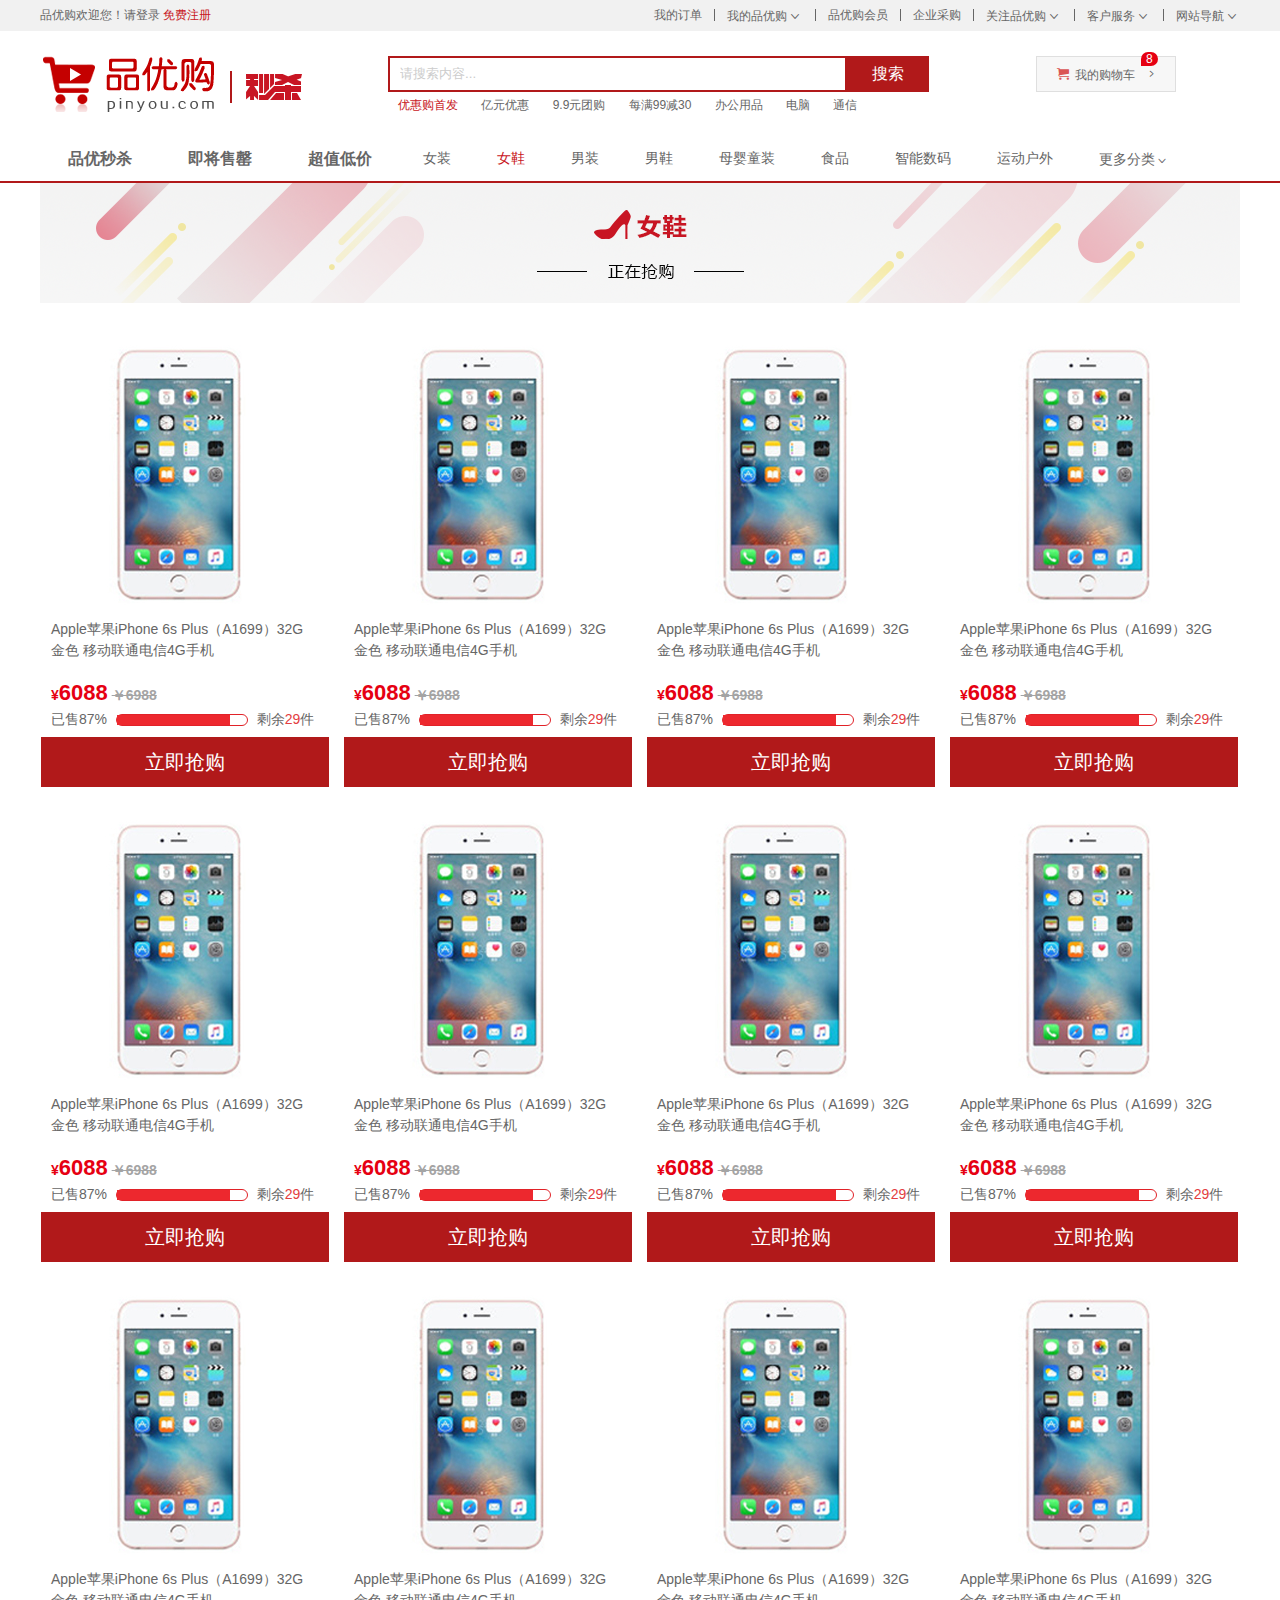
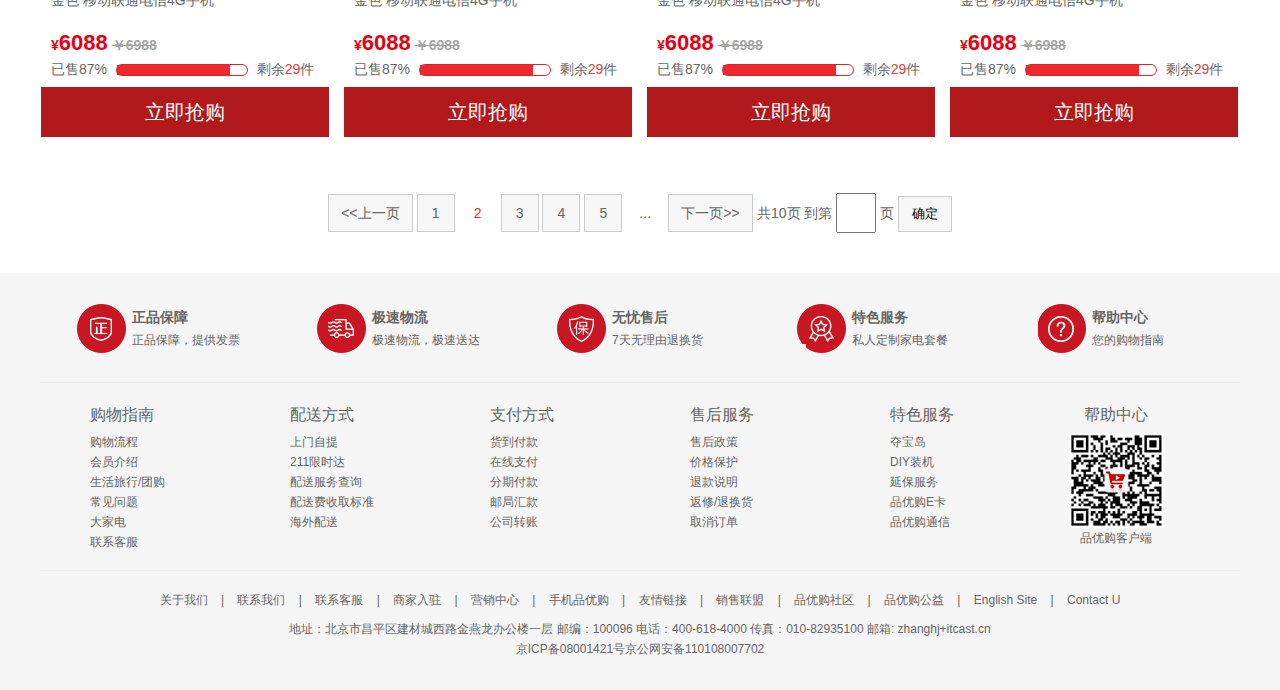
<file: list.html>
<!DOCTYPE html>
<html>
	<head>
		<meta charset="utf-8">
		<title>列表页-手机页面！</title>
		<meta name="description" content="品优购JD.COM-专业的综合网上购物商城,销售家电、数码通讯、电脑、家居百货、服装服饰、母婴、图书、食品等数万个品牌优质商品.便捷、诚信的服务，为您提供愉悦的网上购物体验!">
		<meta name="keywords" content="网上购物,网上商城,手机,笔记本,电脑,MP3,CD,VCD,DV,相机,数码,配件,手表,存储卡,品优购">
		<!-- 引入facicon.ico网页图标 -->
		<link rel="shortcut icon" href="favicon.ico">
		<!-- 引入css 初始化的css文件 -->
		<link rel="stylesheet" href="css/base.css">
		<!-- 引入公共样式的css文件 -->
		<link rel="stylesheet" href="css/common.css">
		<!-- 引入列表页面的css文件 -->
		<link rel="stylesheet" href="css/list.css">
	</head>
	<body>
		<!-- 顶部快捷导航start -->
		<div class="shortcut" >
			<div class="w">
				<div class="fl">
					<ul>
						<li>品优购欢迎您！ </li>
						<li> 
							<a href="#">请登录</a>
							<a href="#" class="style-red">免费注册</a>
						</li>
					</ul>
				</div>
				<div class="fr">
					<ul>
						<li><a href="#">我的订单</a></li>
						<li class="spacer"></li>
						<li>
							<a href="#">我的品优购<i class="icomoon"></i></a>
						</li>
						<li class="spacer"></li>
						<li><a href="#">品优购会员</a></li>
						<li class="spacer"></li>
						<li><a href="#">企业采购</a></li>
						<li class="spacer"></li>
						<li>
							<a href="#">关注品优购<i class="icomoon"></i></a>
						</li>
						<li class="spacer"></li>
						<li>
							<a href="#">客户服务<i class="icomoon"></i></a>
						</li>
						<li class="spacer"></li>
						<li>
							<a href="#">网站导航<i class="icomoon"></i></a>
						</li>
					</ul>
				</div>
			</div>
		</div>
		<!-- 顶部快捷导航end -->
		<!-- header制作 -->
		<div class="header w">
			<!-- logo -->
			<div class="logo">
				<h1>
					<a href="index.html" target="_blank" title="品优购">品优购</a>
				</h1>
			</div>
			<!-- 秒杀 -->
			<div class="sk">
				<img src="upload/sk.png" alt="">
			</div>
			<!-- search -->
			<div class="search">
				<input type="text" class="text" value="请搜索内容...">
				<button class="btn">搜索</button>
			</div>
			<!-- hotwords -->
			<div class="hotwords">
				<a href="#" class="style-red">优惠购首发</a>
				<a href="#">亿元优惠</a>
				<a href="#">9.9元团购</a>
				<a href="#">每满99减30</a>
				<a href="#">办公用品</a>
				<a href="#">电脑</a>
				<a href="#">通信</a>
			</div>
			<!-- shopcar -->
			<div class="shopcar">
				<i class="car"> </i>我的购物车 <i class="arrow"></i>
				<i class="count">8</i>
			</div>
			
		</div>
		<!-- header结束 -->
		<!-- nav start -->
		<div class="nav">
			<div class="w">
				<div class="sk_list fl">
					<ul>
						<li><a href="#">品优秒杀</a></li>
						<li><a href="#">即将售罄</a></li>
						<li><a href="#">超值低价</a></li>
					</ul>
				</div>
				<div class="sk_con fl">
					<ul>
						<li><a href="#">女装</a></li>
						<li><a href="#" class="style-red">女鞋</a></li>
						<li><a href="#">男装</a></li>
						<li><a href="#">男鞋</a></li>
						<li><a href="#">母婴童装</a></li>
						<li><a href="#">食品</a></li>
						<li><a href="#">智能数码</a></li>
						<li><a href="#">运动户外</a></li>
						<li><a href="#">更多分类<i></i></a></li>
					</ul>
				</div>
			</div>
		</div>
		<!-- nav end -->
		
		<!-- 列表页内容区域 start -->
		<div class="sk_container w">
			<div class="sk_hd">
				<a href="#"><img src="upload/bg_03.png" alt=""></a>
			</div>
			<div class="sk_bd clearfix">
				<ul>
					<li class="sk_goods">
						<a href="detail.html"><img src="upload/mobile.jpg" alt="">
						<h5 class="sk_goods_title">Apple苹果iPhone 6s Plus（A1699）32G 金色 移动联通电信4G手机</h5></a>
						<p class="sk_goods_price">¥<em>6088</em> <del>￥6988</del></p>
						<div class="sk_goods_progress">
							已售87%
							<div class="bar">
								<div class="bar_in"></div>
							</div>
							剩余<em>29</em>件
						</div>
						<a href="#" class="sk_goods_buy">立即抢购</a>
					</li>
					<li class="sk_goods">
						<a href="#"><img src="upload/mobile.jpg" alt=""></a>
						<h5 class="sk_goods_title">Apple苹果iPhone 6s Plus（A1699）32G 金色 移动联通电信4G手机</h5>
						<p class="sk_goods_price">¥<em>6088</em> <del>￥6988</del></p>
						<div class="sk_goods_progress">
							已售87%
							<div class="bar">
								<div class="bar_in"></div>
							</div>
							剩余<em>29</em>件
						</div>
						<a href="#" class="sk_goods_buy">立即抢购</a>
					</li>
					<li class="sk_goods">
						<a href="#"><img src="upload/mobile.jpg" alt=""></a>
						<h5 class="sk_goods_title">Apple苹果iPhone 6s Plus（A1699）32G 金色 移动联通电信4G手机</h5>
						<p class="sk_goods_price">¥<em>6088</em> <del>￥6988</del></p>
						<div class="sk_goods_progress">
							已售87%
							<div class="bar">
								<div class="bar_in"></div>
							</div>
							剩余<em>29</em>件
						</div>
						<a href="#" class="sk_goods_buy">立即抢购</a>
					</li>
					<li class="sk_goods">
						<a href="#"><img src="upload/mobile.jpg" alt=""></a>
						<h5 class="sk_goods_title">Apple苹果iPhone 6s Plus（A1699）32G 金色 移动联通电信4G手机</h5>
						<p class="sk_goods_price">¥<em>6088</em> <del>￥6988</del></p>
						<div class="sk_goods_progress">
							已售87%
							<div class="bar">
								<div class="bar_in"></div>
							</div>
							剩余<em>29</em>件
						</div>
						<a href="#" class="sk_goods_buy">立即抢购</a>
					</li>
					<li class="sk_goods">
						<a href="#"><img src="upload/mobile.jpg" alt=""></a>
						<h5 class="sk_goods_title">Apple苹果iPhone 6s Plus（A1699）32G 金色 移动联通电信4G手机</h5>
						<p class="sk_goods_price">¥<em>6088</em> <del>￥6988</del></p>
						<div class="sk_goods_progress">
							已售87%
							<div class="bar">
								<div class="bar_in"></div>
							</div>
							剩余<em>29</em>件
						</div>
						<a href="#" class="sk_goods_buy">立即抢购</a>
					</li>
					<li class="sk_goods">
						<a href="#"><img src="upload/mobile.jpg" alt=""></a>
						<h5 class="sk_goods_title">Apple苹果iPhone 6s Plus（A1699）32G 金色 移动联通电信4G手机</h5>
						<p class="sk_goods_price">¥<em>6088</em> <del>￥6988</del></p>
						<div class="sk_goods_progress">
							已售87%
							<div class="bar">
								<div class="bar_in"></div>
							</div>
							剩余<em>29</em>件
						</div>
						<a href="#" class="sk_goods_buy">立即抢购</a>
					</li>
					<li class="sk_goods">
						<a href="#"><img src="upload/mobile.jpg" alt=""></a>
						<h5 class="sk_goods_title">Apple苹果iPhone 6s Plus（A1699）32G 金色 移动联通电信4G手机</h5>
						<p class="sk_goods_price">¥<em>6088</em> <del>￥6988</del></p>
						<div class="sk_goods_progress">
							已售87%
							<div class="bar">
								<div class="bar_in"></div>
							</div>
							剩余<em>29</em>件
						</div>
						<a href="#" class="sk_goods_buy">立即抢购</a>
					</li>
					<li class="sk_goods">
						<a href="#"><img src="upload/mobile.jpg" alt=""></a>
						<h5 class="sk_goods_title">Apple苹果iPhone 6s Plus（A1699）32G 金色 移动联通电信4G手机</h5>
						<p class="sk_goods_price">¥<em>6088</em> <del>￥6988</del></p>
						<div class="sk_goods_progress">
							已售87%
							<div class="bar">
								<div class="bar_in"></div>
							</div>
							剩余<em>29</em>件
						</div>
						<a href="#" class="sk_goods_buy">立即抢购</a>
					</li>
					<li class="sk_goods">
						<a href="#"><img src="upload/mobile.jpg" alt=""></a>
						<h5 class="sk_goods_title">Apple苹果iPhone 6s Plus（A1699）32G 金色 移动联通电信4G手机</h5>
						<p class="sk_goods_price">¥<em>6088</em> <del>￥6988</del></p>
						<div class="sk_goods_progress">
							已售87%
							<div class="bar">
								<div class="bar_in"></div>
							</div>
							剩余<em>29</em>件
						</div>
						<a href="#" class="sk_goods_buy">立即抢购</a>
					</li>
					<li class="sk_goods">
						<a href="#"><img src="upload/mobile.jpg" alt=""></a>
						<h5 class="sk_goods_title">Apple苹果iPhone 6s Plus（A1699）32G 金色 移动联通电信4G手机</h5>
						<p class="sk_goods_price">¥<em>6088</em> <del>￥6988</del></p>
						<div class="sk_goods_progress">
							已售87%
							<div class="bar">
								<div class="bar_in"></div>
							</div>
							剩余<em>29</em>件
						</div>
						<a href="#" class="sk_goods_buy">立即抢购</a>
					</li>
					<li class="sk_goods">
						<a href="#"><img src="upload/mobile.jpg" alt=""></a>
						<h5 class="sk_goods_title">Apple苹果iPhone 6s Plus（A1699）32G 金色 移动联通电信4G手机</h5>
						<p class="sk_goods_price">¥<em>6088</em> <del>￥6988</del></p>
						<div class="sk_goods_progress">
							已售87%
							<div class="bar">
								<div class="bar_in"></div>
							</div>
							剩余<em>29</em>件
						</div>
						<a href="#" class="sk_goods_buy">立即抢购</a>
					</li>
					<li class="sk_goods">
						<a href="#"><img src="upload/mobile.jpg" alt=""></a>
						<h5 class="sk_goods_title">Apple苹果iPhone 6s Plus（A1699）32G 金色 移动联通电信4G手机</h5>
						<p class="sk_goods_price">¥<em>6088</em> <del>￥6988</del></p>
						<div class="sk_goods_progress">
							已售87%
							<div class="bar">
								<div class="bar_in"></div>
							</div>
							剩余<em>29</em>件
						</div>
						<a href="#" class="sk_goods_buy">立即抢购</a>
					</li>
				</ul>
			</div>
			<div class="page">
				<span class="page_num">
					<a href="#" class="pn_prev">&lt;&lt;上一页</a>
					<a href="#">1</a>
					<a href="#" class="current">2</a>
					<a href="#">3</a>
					<a href="#">4</a>
					<a href="#">5</a>
					<a href="#" class="dotted">...</a>
					<a href="#" class="pn_next">下一页&gt;&gt;</a>
				</span>
				<span class="page_skip">
					共10页 到第
					<input type="text">
					页
					<button>确定</button>
				</span>
			</div>
		</div>
		<!-- 列表页内容区域 end -->
		
		<!-- footer start -->
		<div class="footer">
			<div class="w">
				<!-- mod_service -->
				<div class="mod_service">
					<ul>
						<li>
							<i class="mod_service_zheng"></i>
							<div class="mod_service_tit">
								<h5>正品保障</h5>
								<p>正品保障，提供发票</p>
							</div>
						</li>
						<li>
							<i class="mod_service_kuai"></i>
							<div class="mod_service_tit">
								<h5>极速物流</h5>
								<p>极速物流，极速送达</p>
							</div>
						</li>
						<li>
							<i class="mod_service_bao"></i>
							<div class="mod_service_tit">
								<h5>无忧售后</h5>
								<p>7天无理由退换货</p>
							</div>
						</li>
						<li>
							<i class="mod_service_te"></i>
							<div class="mod_service_tit">
								<h5>特色服务</h5>
								<p>私人定制家电套餐</p>
							</div>
						</li>
						<li>
							<i class="mod_service_bang"></i>
							<div class="mod_service_tit">
								<h5>帮助中心</h5>
								<p>您的购物指南</p>
							</div>
						</li>
					</ul>
				</div>
				<!-- mod_help -->
				<div class="mod_help">
					<dl class="mod_help_item">
						<dt>购物指南</dt>
						<dd><a href="#">购物流程</a></dd>
						<dd><a href="#">会员介绍</a></dd>
						<dd><a href="#">生活旅行/团购</a></dd>
						<dd><a href="#">常见问题</a></dd>
						<dd><a href="#">大家电</a></dd>
						<dd><a href="#">联系客服</a></dd>
					</dl>
					<dl class="mod_help_item">
						<dt>配送方式</dt>
						<dd><a href="#">上门自提</a></dd>
						<dd><a href="#">211限时达</a></dd>
						<dd><a href="#">配送服务查询</a></dd>
						<dd><a href="#">配送费收取标准</a></dd>
						<dd><a href="#">海外配送</a></dd>
					</dl>
					<dl class="mod_help_item">
						<dt>支付方式</dt>
						<dd><a href="#">货到付款</a></dd>
						<dd><a href="#">在线支付</a></dd>
						<dd><a href="#">分期付款</a></dd>
						<dd><a href="#">邮局汇款</a></dd>
						<dd><a href="#">公司转账</a></dd>
					</dl>
					<dl class="mod_help_item">
						<dt>售后服务</dt>
						<dd><a href="#">售后政策</a></dd>
						<dd><a href="#">价格保护</a></dd>
						<dd><a href="#">退款说明</a></dd>
						<dd><a href="#">返修/退换货</a></dd>
						<dd><a href="#">取消订单</a></dd>
					</dl>
					<dl class="mod_help_item">
						<dt>特色服务</dt>
						<dd><a href="#">夺宝岛</a></dd>
						<dd><a href="#">DIY装机</a></dd>
						<dd><a href="#">延保服务</a></dd>
						<dd><a href="#">品优购E卡</a></dd>
						<dd><a href="#">品优购通信</a></dd>
					</dl>
					<dl class="mod_help_item mod_help_app">
						<dt>帮助中心</dt>
						<dd>
							<img src="upload/erweima.png" alt="客户端二维码">
							<p>品优购客户端</p>
						</dd>
					</dl>
				</div>
				<!-- mod_copyright -->
				<div class="mod_copyright">
					<p class="mod_copyright_links">
						<a href="#">关于我们</a>
						<span class="mod_copyright_split">|</span>
						<a href="#">联系我们</a>
						<span class="mod_copyright_split">|</span>
						<a href="#">联系客服</a>
						<span class="mod_copyright_split">|</span>
						<a href="#">商家入驻</a>
						<span class="mod_copyright_split">|</span>
						<a href="#">营销中心</a>
						<span class="mod_copyright_split">|</span>
						<a href="#">手机品优购</a>
						<span class="mod_copyright_split">|</span>
						<a href="#">友情链接</a>
						<span class="mod_copyright_split">|</span>
						<a href="#">销售联盟</a>
						<span class="mod_copyright_split">|</span>
						<a href="#">品优购社区</a>
						<span class="mod_copyright_split">|</span>
						<a href="#">品优购公益</a>
						<span class="mod_copyright_split">|</span>
						<a href="#">English Site</a>
						<span class="mod_copyright_split">|</span>
						<a href="#">Contact U</a>
					</p>
					<p class="mod_copyright_info">地址：北京市昌平区建材城西路金燕龙办公楼一层 邮编：100096 电话：400-618-4000 传真：010-82935100 邮箱: zhanghj+itcast.cn<br>京ICP备08001421号京公网安备110108007702</p>
				</div>
			</div>
		</div>
		<!-- footer end -->
	</body>
</html>
</file>
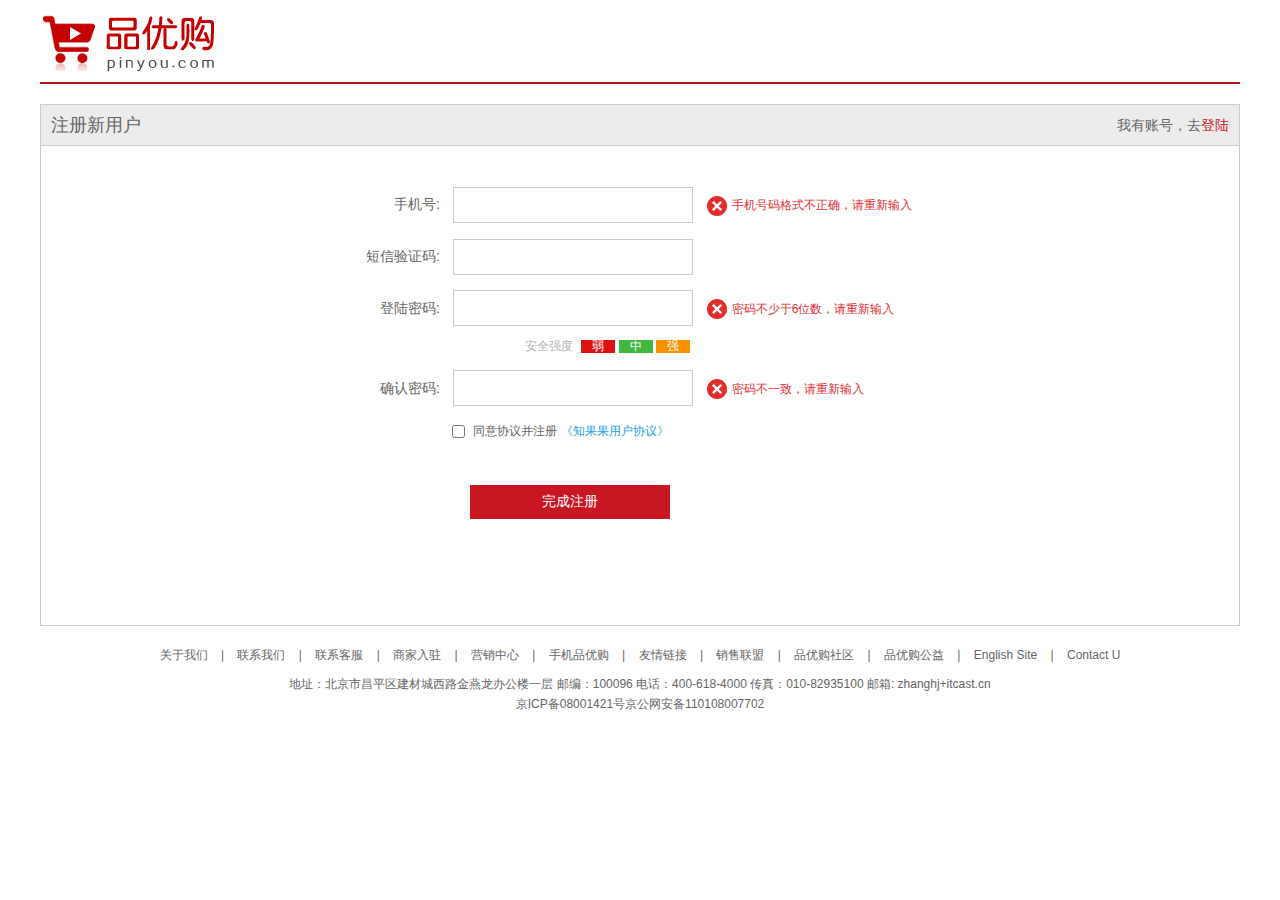
<file: register.html>
<!DOCTYPE html>
<html>
	<head>
		<meta charset="utf-8">
		<title>注册页面</title>
		<!-- 引入facicon.ico网页图标 -->
		<link rel="shortcut icon" href="favicon.ico">
		<!-- 引入css 初始化的css文件 -->
		<link rel="stylesheet" href="css/base.css">
		<!-- 引入注册页的css文件 -->
		<link rel="stylesheet" href="css/register.css">
	</head>
	<body>
		<div class="w">
			<!-- header -->
			<div class="header">
				<a href="index.html" class="logo">
					<img src="img/logo.png" alt="">
				</a>
			</div>
			<!-- register_area -->
			<div class="register_area">
				<h3>
					注册新用户
					<em>我有账号，去<a href="#">登陆</a></em>
				</h3>
				<div class="reg_form">
					<form action="demo.php">
						<ul>
							<li>
								<label for="">手机号:</label>
								<input type="text" class="inp">
								<span class="error"><i class="error_icon"></i>手机号码格式不正确，请重新输入</span>
							</li>
							<li>
								<label for="">短信验证码:</label>
								<input type="text" class="inp">
							</li>
							<li class="password">
								<label for="">登陆密码:</label>
								<input type="text" class="inp">
								<span class="error"><i class="error_icon"></i>密码不少于6位数，请重新输入</span>
								<div class="safe">
									<span class="safety">安全强度</span>
									<em class="ruo">弱</em>
									<em class="zhong">中</em>
									<em class="qiang">强</em>
								</div>
							</li>
							<li>
								<label for="">确认密码:</label>
								<input type="text" class="inp">
								<span class="error"><i class="error_icon"></i>密码不一致，请重新输入</span>
							</li>
							<li class="agree">
								<input type="checkbox" name="" id="">
								<span>同意协议并注册</span>
								<a href="#">《知果果用户协议》</a>
							</li>
							<li>
								<input type="submit" value="完成注册" class="over">
							</li>
						</ul>
					</form>
				</div>
			</div>
			
			<div class="footer">
				<!-- mod_copyright -->
				<div class="mod_copyright">
					<p class="mod_copyright_links">
						<a href="#">关于我们</a>
						<span class="mod_copyright_split">|</span>
						<a href="#">联系我们</a>
						<span class="mod_copyright_split">|</span>
						<a href="#">联系客服</a>
						<span class="mod_copyright_split">|</span>
						<a href="#">商家入驻</a>
						<span class="mod_copyright_split">|</span>
						<a href="#">营销中心</a>
						<span class="mod_copyright_split">|</span>
						<a href="#">手机品优购</a>
						<span class="mod_copyright_split">|</span>
						<a href="#">友情链接</a>
						<span class="mod_copyright_split">|</span>
						<a href="#">销售联盟</a>
						<span class="mod_copyright_split">|</span>
						<a href="#">品优购社区</a>
						<span class="mod_copyright_split">|</span>
						<a href="#">品优购公益</a>
						<span class="mod_copyright_split">|</span>
						<a href="#">English Site</a>
						<span class="mod_copyright_split">|</span>
						<a href="#">Contact U</a>
					</p>
					<p class="mod_copyright_info">地址：北京市昌平区建材城西路金燕龙办公楼一层 邮编：100096 电话：400-618-4000 传真：010-82935100 邮箱: zhanghj+itcast.cn<br>京ICP备08001421号京公网安备110108007702</p>
				</div>
			</div>
		</div>
	</body>
</html>
</file>
<file: css/base.css>
/*清除元素默认的内外边距  */
* {
    margin: 0;
    padding: 0
}
/*让所有斜体 不倾斜*/
em,
i {
    font-style: normal;
}
/*去掉列表前面的小点*/
li {
    list-style: none;
}
/*图片没有边框   去掉图片底侧的空白缝隙*/
img {
    border: 0;  /*ie6*/
    vertical-align: middle;
}
/*让button 按钮 变成小手*/
button {
    cursor: pointer;
}
/*取消链接的下划线*/
a {
    color: #666;
    text-decoration: none;
}

a:hover {
    color: #e33333;
}

button,
input {
    font-family: 'Microsoft YaHei', 'Heiti SC', tahoma, arial, 'Hiragino Sans GB', \\5B8B\4F53, sans-serif;
	/* 取消轮廓线 */
	outline: none;
}

body {
    background-color: #fff;
    font: 12px/1.5 'Microsoft YaHei', 'Heiti SC', tahoma, arial, 'Hiragino Sans GB', \\5B8B\4F53, sans-serif;
    color: #666
}

.hide,
.none {
    display: none;
}
/*清除浮动*/
.clearfix:after {
    visibility: hidden;
    clear: both;
    display: block;
    content: ".";
    height: 0;
}

.clearfix {
    *zoom: 1
}
</file>
<file: css/common.css>
/* 公共样式 */
.fl {
	float: left;
}
.fr {
	float: right;
}
@font-face { 
	font-family: 'icomoon'; 
	src: url('../fonts/icomoon.eot?7kkyc2'); 
	src: url('../fonts/icomoon.eot?7kkyc2#iefix') format('embedded-opentype'), 
	url('../fonts/icomoon.ttf?7kkyc2') format('truetype'), 
	url('../fonts/icomoon.woff?7kkyc2') format('woff'), 
	url('../fonts/icomoon.svg?7kkyc2#icomoon') format('svg'); 
	font-weight: normal; font-style: normal; 
}
.fr .icomoon {
	font-family: "icomoon";
	font-size: 16px;
	line-height: 26px;
}
/* 版心 */
.w {
	width: 1200px;
	margin: 0 auto;
}
.style-red {
	color: #c81623;
}
.spacer {
	width: 1px;
	height: 12px;
	background-color: #666;
	margin: 9px 12px 0;
}
/* 顶部快捷导航 */
.shortcut {
	height: 31px;
	background-color: #f1f1f1;
	line-height: 31px;
}
.shortcut li {
	float: left;
}
/* header区域 */
.header {
	position: relative;
	height: 105px;
}
.logo {
	position: absolute;
	top: 25px;
	left: 0;
	width: 175px;
	height: 56px;
}
.logo a {
	display: block;
	overflow: hidden;
	width: 175px;
	height: 56px;
	background: url(../img/logo.png) no-repeat;
	text-indent: -999px;
}
.search {
	position: absolute;
	top: 25px;
	left: 348px;
}
.text {
	float: left;
	width: 445px;
	height: 32px;
	border: 2px solid #b1191a;
	padding-left: 10px;
	color: #ccc;
}
.btn {
	float: left;
	width: 82px;
	height: 36px;
	background-color: #b1191a;
	border: 0;
	font-size: 16px;
	color: #fff;
	line-height: 36px;
}
.hotwords {
	position: absolute;
	top: 65px;
	left: 348px;
}
.hotwords a {
	margin: 0 10px;
}
.shopcar {
	position: absolute;
	top: 25px;
	right: 64px;
	width: 138px;
	height: 34px;
	background-color: #f7f7f7;
	border: 1px solid #dfdfdf;
	line-height: 34px;
	text-align: center;
}
.car {
	font-family: "icomoon";
	color: #da5555;
}
.arrow {
	font-family: "icomoon";
	margin-left: 5px;
}
.count {
	position: absolute;
	top: -5px;
	left: 104px;
	height: 14px;
	padding: 0 5px;
	background-color: #e60012;
	border-radius: 7px 7px 7px 0;
	line-height: 14px;
	color: #fff;
}
/* nav start */
.nav {
	height: 45px;
	border-bottom: 2px solid #b1191a;
}
.dropdown {
	width: 209px;
	height: 45px;
}
.dropdown .dt {
	width: 100%;
	height: 100%;
	background-color: #b1191a;
	font-size: 16px;
	color: #fff;
	text-align: center;
	line-height: 45px;
}
.dropdown .dd {
	height: 465px;
	background-color: #c81623;
	margin-top: 2px;
}
.menu_item {
	height: 31px;
	line-height: 31px;
	padding: 0 10px;
	margin-left: 1px;
	color: #fff;
	transition: all 0.5s;
}
.menu_item a {
	font-size: 14px;
	color: #fff;
}
.menu_item i {
	float: right;
	font-family: "icomoon";
	color: #fff;
}
.menu_item:hover {
	background-color: #fff;
	color: #c81623;
	padding-left: 15px;
}
/* 鼠标经过li里面的a变色 */
.menu_item:hover a {
	color: #c81623;
}
.navitems {
	margin-left: 10px;
}
.navitems li {
	float: left;
}
.navitems a {
	display: block;
	font-size: 16px;
	height: 45px;
	padding: 0 24.5px;
	line-height: 45px;
}
/* footer部分 */
.footer {
	height: 387px;
	background-color: #f5f5f5;
	padding-top: 30px;
}
.mod_service {
	height: 79px;
	border-bottom: 1px solid #ededed;
}
.mod_service li {
	float: left;
	width: 240px;
}
.mod_service i {
	/* 浮动的盒子可以直接给大小,不需要用display转换 */
	float: left;
	margin-left: 37px;
	width: 50px;
	height: 50px;
}
.mod_service_zheng {
	background: url(../img/icons.png) no-repeat -253px -2px;
}
.mod_service_kuai {
	background: url(../img/icons.png) no-repeat -255px -53px;
}
.mod_service_bao {
	background: url(../img/icons.png) no-repeat -257px -105px;
}
.mod_service_te {
	background: url(../img/icons.png) no-repeat -258px -156px;
}
.mod_service_bang {
	background: url(../img/icons.png) no-repeat -257px -208px;
}
.mod_service_tit {
	float: left;
	margin-left: 5px;
}
.mod_service_tit h5 {
	margin: 5px 0;
	font-size: 14px;
	line-height: 18px;
}
.mod_help {
	height: 187px;
	border-bottom: 1px solid #ededed;
}
.mod_help_item {
	float: left;
	width: 150px;
	padding: 20px 0 0 50px;
}
.mod_help_item dt {
	font-size: 16px;
	height: 30px;
}
.mod_help_item dd {
	font-size: 12px;
	height: 20px;
}
/* 帮助中心,二维码 */
.mod_help_app {
	padding: 20px 0 0 0;
}
.mod_help_app dt {
	padding-left: 44px;
}
.mod_help_app dd {
	height: 137px;
}
.mod_help_app img {
	padding-left: 29px;
}
.mod_help_app p {
	margin-left: 40px;
	line-height: 20px;
}
.mod_copyright {
	width: 1200px;
	height: 119px;
	text-align: center;
}
.mod_copyright_links {
	padding: 20px 0 10px;
}
.mod_copyright_split {
	padding: 0 10px;
}
.mod_copyright_info {
	line-height: 20px;
}
</file>
<file: css/index.css>
/* 首页样式 */
.main {
	width: 980px;
	height: 455px;
	margin: 10px 0 0 219px;
}
.foucs {
	position: relative;
	width: 721px;
	height: 455px;
}
.arrow_left,
.arrow_right {
	position: absolute;
	top: 50%;
	margin-top: -20px;
	width: 20px;
	height: 40px;
	border: none;
	border-radius: 0;
	background-color: rgba(0, 0, 0, 0.3);
	color: #fff;
	font-family: "icomoon";
	font-size: 18px;
}
.arrow_right {
	right: 0;
}
.circle {
	position: absolute;
	bottom: 20px;
	left: 50px;
}
.circle li {
	float: left;
	width: 8px;
	height: 8px;
	margin: 0 3px;
	border: 2px solid rgba(255, 255, 255, 0.5);
	border-radius: 50%;
	cursor: pointer;
}
.current {
	background-color: #fff;
}
.newsflash {
	width: 250px;
	height: 455px;
}
.news {
	height: 163px;
	border: 1px solid #ccc;
}
.news-hd {
	height: 32px;
	border-bottom: 1px dotted #ccc;
	font-size: 14px;
	line-height: 32px;
	padding: 0 15px;
}
.news-hd a {
	float: right;
	font-size: 12px;
	font-family: "icomoon";
}
.news-bd {
	padding: 8px 0 0 15px;
	font-size: 12px;
}
.news-bd li {
	height: 24px;
}
.life_service {
	overflow: hidden;
	height: 208px;
	border: 1px solid #ccc;
	border-top: none;
}
.life_service ul {
	width: 252px;
}
.life_service li {
	position: relative;
	float: left;
	width: 62px;
	height: 70px;
	border-right: 1px solid #ccc;
	border-bottom: 1px solid #ccc;
}
.life_service li a {
	display: block;
	position: relative;
	/* overflow: hidden;解决i引起的外边距塌陷合并的问题 */
	overflow: hidden;
	height: 100%;
}
.life_service li p {
	text-align: center;
}
.hot {
	position: absolute;
	top: 0;
	right: 0;
	width: 12px;
	height: 15px;
	background: url(../img/jian.jpg) no-repeat;
}
.service_ico {
	display: block;
	width: 24px;
	height: 24px;
	background: url(../img/icons.png) no-repeat;
	margin: 10px auto;
}
.service_ico_huafei {
	background-position: -17px -16px;
}
.service_ico_jipiao {
	background-position: -79px -16px;
}
.service_ico_dianyingpiao {
	background-position: -141px -16px;
}
.service_ico_youxi {
	background-position: -206px -16px;
}
.service_ico_caipiao {
	background-position: -17px -88px;
}
.service_ico_jiayouka {
	background-position: -78px -88px;
}
.service_ico_jiudian {
	background-position: -141px -88px;
}
.service_ico_huochepiao {
	background-position: -206px -88px;
}
.service_ico_zhongchou {
	background-position: -17px -159px;
}
.service_ico_licai {
	background-position: -79px -159px;
}
.service_ico_lipinka {
	background-position: -141px -154px;
}
.service_ico_baitiao {
	background-position: -206px -159px;
}
.bargain {
	height: 75px;
	margin-top: 5px;
}
/* 推荐模块 */
.recommend {
	height: 163px;
	margin-top: 11px;
}
.recom-hd {
	width: 200px;
	height: 163px;
	background-color: #5c5251;
	text-align: center;
	
}
.recom-hd img {
	margin: 30px 0 10px 0;
}
.recom-hd h3 {
	font-size: 18px;
	font-weight: normal;
	color: #fff;
}
.recom-bd {
	width: 1000px;
	height: 163px;
	background-color: #ebebeb;
}
.recom-bd li {
	float: left;
	width: 249px;
	height: 143px;
	border-right: 1px solid #ccc;
	margin-top: 10px;
}
/* floor 楼层区 */
.box-hd {
	height: 30px;
	border-bottom: 2px solid #c81623;
	margin-top: 25px;
}
.box-hd h3 {
	float: left;
	font-size: 18px;
	color: #c81623;
	font-weight: normal;
}
.tab-list {
	float: right;
	line-height: 30px;
}
.tab-list li {
	float: left;
}
.tab-list li a {
	margin: 0 15px;
}
.box-bd {
	height: 360px;
}
.tab-con li {
	float: left;
	height: 360px;
}
.w210 {
	width: 210px;
	background-color: #f9f9f9;
}
.w329 {
	width: 329px;
}
.w219 {
	width: 219px;
	border-right: 1px solid #ccc;
}
.w220 {
	width: 220px;
	border-right: 1px solid #ccc;
}
.tab-con-list li {
	width: 86px;
	height: 32px;
	line-height: 32px;
	margin-left: 12px;
	text-align: center;
	border-bottom: 1px solid #ccc;
}
.tab-con-list li a {
	display: block;
	width: 86px;
	height: 32px;
}
.tab-con-item {
	border-bottom: 1px solid #ccc;
}
.box-bd li {
	overflow: hidden;
}
.box-bd img {
	transition: all 0.2s;
}
/* 鼠标经过图片 右移8px */
.box-bd img:hover {
	margin-left: 8px;
}
/* 固定电梯导航 */
.fixedtool {
	position: fixed;
	top: 200px;
	left: 50%;
	margin-left: -677px;
	width: 66px;
}
.fixedtool li {
	width: 56px;
	height: 30px;
	margin: auto;
	text-align: center;
	line-height: 30px;
	border-top: 1px solid #ededed;
}
.fixedtool-last {
	border-bottom: 1px solid #ededed;
}
.fixedtool li a {
	display: block;
	width: 66px;
	height: 30px;
	margin-left: -5px;
}
.current {
	background-color: #c81623;
	color: #fff;
}
</file>
<file: css/detail.css>
@font-face { 
	font-family: 'icomoon'; 
	src: url('../fonts/icomoon.eot?7kkyc2'); 
	src: url('../fonts/icomoon.eot?7kkyc2#iefix') format('embedded-opentype'), 
	url('../fonts/icomoon.ttf?7kkyc2') format('truetype'), 
	url('../fonts/icomoon.woff?7kkyc2') format('woff'), 
	url('../fonts/icomoon.svg?7kkyc2#icomoon') format('svg'); 
	font-weight: normal; font-style: normal; 
}
.de_container {
	margin-top: 24px;
}
.crumb_wrap {
	height: 25px;
}
.crumb_wrap a {
	margin: 0 10px;
}
.crumb_wrap i {
	font-family: "icomoon";
}
.preview_wrap {
	width: 400px;
	height: 588px;
}
.preview_img {
	height: 398px;
	border: 1px solid #ededed;
}
.preview_list {
	position: relative;
	height: 58px;
	margin-top: 64px;
}
.list_item {
	width: 300px;
	height: 60px;
	margin: 0 auto;
}
.list_item li {
	float: left;
	width: 56px;
	height: 56px;
	border: 2px solid transparent;
	margin: 0px;
}
.list_item li.current {
	border-color: #c81623;
}
.arrow_prev,
.arrow_next {
	position: absolute;
	top: 1px;
}
.arrow_prev {
	left: 0;
}
.arrow_next {
	right: 0;
}
.itemInfo_wrap {
	width: 718px;
}
.sku_name {
	height: 30px;
	font-size: 16px;
	font-weight: 700;
}
.news {
	height: 35px;
	color: #e12228;
}
.summary dl,
.choose dl {
	overflow: hidden;
}
.summary dt,
.summary dd,
.choose dt,
.choose dd {
	float: left;
}
.summary dt,
.choose dt {
	width: 60px;
	padding-left: 10px;
	line-height: 36px;
}
.summary_price,
.summary_promotion {
	position: relative;
	padding: 10px 0;
	background-color: #fee9eb;
}
.price {
	font-size: 24px;
	color: #e12228;
}
.summary_price a {
	color: #c81623;
}
.remark {
	position: absolute;
	right: 10px;
	top: 18px;
}
.summary_promotion {
	padding-top: 0;
}
.summary_promotion dd {
	width: 550px;
	line-height: 28px;
}
.summary_promotion em {
	display: inline-block;
	width: 40px;
	height: 22px;
	text-align: center;
	line-height: 22px;
	padding: auto auto;
	background-color: #c81623;
	color: #fff;
}
.summary_support dd {
	line-height: 36px;
}
.summary_address dd {
	width: 550px;
	line-height: 36px;
}
.summary_address i {
	font-family: "icomoon";
}
.choose {
	border-top: 1px solid #ededed;
}
.choose dl {
	margin-bottom: 7px;
}
.choose dt {
	line-height: 34px;
}
.choose a {
	float: left;
	height: 32px;
	padding: 0 14px;
	margin-right: 8px;
	line-height: 32px;
	background-color: #f7f7f7;
	border: 1px solid #ededed;
}
/* 给颜色选择单独设置样式 */
.choose_color {
	margin-top: 15px;
}
.choose_color dt {
	line-height: 43px;
}
.choose_color a {
	width: 80px;
	height: 41px;
	padding: 0;
	text-align: center;
	line-height: 41px;
}
.choose .current {
	border-color: #c81623;
}
/* 购物单独设置样式 */
.choose_btns {
	margin-top: 21px;
}
.choose_amount {
	position: relative;
	float: left;
	padding-left: 10px;
	width: 51px;
	height: 47px;
}
.choose_amount input {
	width: 33px;
	height: 45px;
	text-align: center;
	line-height: 45px;
	border: 1px solid #ccc;
	border-radius: 0;
}
.choose_amount a {
	position: absolute;
	right: 0;
	width: 15px;
	height: 22px;
	text-align: center;
	line-height: 22px;
	background-color: #f1f1f1;
	color: #666;
	border: 1px solid #ccc;
	border-left: none;
}
.add {
	top: 0;
}
.reduce {
	bottom: 0;
	border-top: none;
}
.addcar {
	float: left;
	width: 142px;
	height: 47px;
	font-size: 18px;
	text-align: center;
	line-height: 47px;
	margin-left: 10px;
	background-color: #c81623;
	color: #fff;
}
.product_detail {
	margin-bottom: 20px;
}
.aside {
	width: 208px;
	border: 1px solid #ccc;
}
.tab_list li {
	float: left;
	height: 33px;
	text-align: center;
	line-height: 33px;
	background-color: #f1f1f1;
	border-bottom: 1px solid #ccc;
	cursor: pointer;
}
.first_tab {
	width: 104px;
}
.second_tab {
	width: 103px;
	border-left: 1px solid #ccc;
}
.tab_list .current {
	background-color: #fff;
	color: #c81623;
	border-bottom: none;
}
.tab_con {
	padding: 0 10px;
}
.tab_con li {
	border-bottom: 1px solid #ccc;
}
.tab_con li h5 {
	/* 超出的文字省略号显示 */
	white-space: nowrap;
	overflow: hidden;
	text-overflow: ellipsis;
	font-weight: 400;
}
.aside_price {
	font-weight: 700;
	margin: 10px 0;
}
.aside_addcar {
	display: block;
	width: 88px;
	height: 26px;
	text-align: center;
	line-height: 26px;
	margin: 10px auto;
	background-color: #f7f7f7;
	border: 1px solid #ccc;
}
.detail {
	width: 977px;
}
.detail_tab_list {
	height: 38px;
	background-color: #f1f1f1;
	border: 1px solid #ccc;
}
.detail_tab_list li {
	float: left;
	height: 38px;
	line-height: 38px;
	padding: 0 20px;
	cursor: pointer;
}
.detail_tab_list .current {
	background-color: #c81623;
	color: #fff;
}
.item_info {
	padding: 20px;
	border-bottom: 1px solid #ccc;
}
.item_info li {
	line-height: 22px;
}
.more {
	float: right;
	font-weight: 700;
	font-family: "icomoon";
}
</file>
<file: css/list.css>
/* 列表页的css样式 */
.sk {
	position: absolute;
	height: 32px;
	border-left: 2px solid #b1191a;
	top: 40px;
	left: 190px;
}
@font-face { 
	font-family: 'icomoon'; 
	src: url('../fonts/icomoon.eot?7kkyc2'); 
	src: url('../fonts/icomoon.eot?7kkyc2#iefix') format('embedded-opentype'), 
	url('../fonts/icomoon.ttf?7kkyc2') format('truetype'), 
	url('../fonts/icomoon.woff?7kkyc2') format('woff'), 
	url('../fonts/icomoon.svg?7kkyc2#icomoon') format('svg'); 
	font-weight: normal; font-style: normal; 
}
.sk_list li {
	float: left;
	height: 45px;
	line-height: 45px;
	font-size: 16px;
	font-weight: bold;
	margin: 0 28px;
}
.sk_con li {
	float: left;
	height: 45px;
	line-height: 45px;
	font-size: 14px;
	margin: 0 23px;
}
.sk_con i {
	font-family: "icomoon";
}
/* 列表页内容区域 */
.sk_bd {
	margin-top: 25px;
}
.sk_bd ul {
	width: 1213px;
}
.sk_goods {
	position: relative;
	float: left;
	width: 288px;
	height: 458px;
	border: 1px solid transparent;
	margin: 0 13px 15px 0;
}
.sk_goods:hover {
	border-color: #e12228;
}
.sk_goods_title {
	font-size: 14px;
	font-weight: normal;
	color: #666;
	padding: 0 10px 15px;
}
.sk_goods_price {
	padding: 0 10px;
	font-size: 14px;
	font-weight: 700;
	color: #e60012;
}
.sk_goods_price em {
	font-size: 22px;
	color: #e60012;
}
.sk_goods_price del {
	font-size: 14px;
	color: #a4a4a4;
	
}
.sk_goods_progress {
	font-size: 14px;
	padding: 0 10px;
}
.bar {
	display: inline-block;
	position: relative;
	width: 130px;
	height: 10px;
	border: 1px solid #e12228;
	border-radius: 6px;
	vertical-align: middle;
	margin: 0 5px;
}
.bar_in {
	width: 87%;
	height: 10px;
	background-color: #ed282e;
}
.sk_goods_progress em {
	color: #e33d41;
}
.sk_goods_buy {
	position: absolute;
	width: 100%;
	height: 50px;
	font-size: 20px;
	background-color: #b1191a;
	color: #fff;
	text-align: center;
	line-height: 50px;
	bottom: 0;
}
.page {
	margin: 40px 0;
	/* 里面的文字内容 行内块 行内元素 都可以居中对齐 */
	font-size: 14px;
	text-align: center;
}
.page_num a {
	display: inline-block;
	width: 36px;
	height: 36px;
	line-height: 36px;
	border: 1px solid #ccc;
	background-color: #f7f7f7;
}
/* 优先级 必须如下写 */
.page_num .pn_prev,
.page_num .pn_next {
	width: 83px;
}
.page_num .current,
.page_num .dotted {
	border: 1px solid transparent;
	background-color: transparent;
}
.page_num .current {
	color: #ed282e;
}
.page_skip input {
	width: 36px;
	height: 36px;
	text-align: center;
	transition: all 0.3s;
}
/* 表单获得焦点后 */
.page_skip input:focus {
	width: 88px;
	border: 1px solid skyblue;
}
.page_skip button {
	width: 54px;
	height: 36px;
	border: 1px solid #ccc;
	background-color: #f7f7f7;
}
</file>
<file: css/register.css>
.w {
	width: 1200px;
	margin: auto;
}
.header {
	height: 82px;
	border-bottom: 2px solid #b1191a;
}
.header a {
	display: block;
	width: 180px;
	height: 56px;
	padding-top: 15px;
}
.register_area {
	height: 520px;
	margin-top: 20px;
	border: 1px solid #ccc;
}
.register_area h3 {
	height: 40px;
	line-height: 40px;
	font-size: 18px;
	font-weight: 400;
	background-color: #ececec;
	border-bottom: 1px solid #ccc;
	padding: 0 10px;
}
.register_area h3 em {
	float: right;
	font-size: 14px;
}
.register_area em a {
	color: #c81623;
}
.reg_form {
	width: 600px;
	height: 400px;
	margin: 40px auto 0;
}
.reg_form li {
	margin-bottom: 15px;
}
.reg_form label {
	display: inline-block;
	width: 100px;
	height: 36px;
	line-height: 36px;
	font-size: 14px;
	text-align: right;
}
.inp {
	width: 238px;
	height: 34px;
	border: 1px solid #ccc;
	margin: 0 10px;
}
.error {
	line-height: 36px;
	color: #df3033;
}
.error_icon {
	display: inline-block;
	width: 20px;
	height: 20px;
	vertical-align: middle;
	margin-right: 5px;
	background: url(../img/error.png) no-repeat;
}
.safe {
	margin: 10px 0 0 185px;
}
.safety {
	color: #b2b2b2;
	margin-right: 5px;
}
.safe em {
	display: inline-block;
	width: 34px;
	height: 13px;
	text-align: center;
	line-height: 13px;
	font-size: 12px;
	color: #fff;
}
.ruo {
	background-color: #de1111;
}
.zhong {
	background-color: #40b83f;
}
.qiang {
	background-color: #f79100;
}
.agree {
	margin-left: 112px;
}
.agree input {
	vertical-align: middle;
	margin-right: 5px;
}
.agree input:checked {
	color: #1ba1e6;
}
.agree a {
	color: #1ba1e6;
}
.over {
	width: 200px;
	height: 34px;
	font-size: 14px;
	background-color: #c81623;
	color: #fff;
	margin: 30px 0 0 130px;
	border: none;
	cursor: pointer;
}
.mod_copyright {
	width: 1200px;
	height: 119px;
	text-align: center;
}
.mod_copyright_links {
	padding: 20px 0 10px;
}
.mod_copyright_split {
	padding: 0 10px;
}
.mod_copyright_info {
	line-height: 20px;
}
</file>
